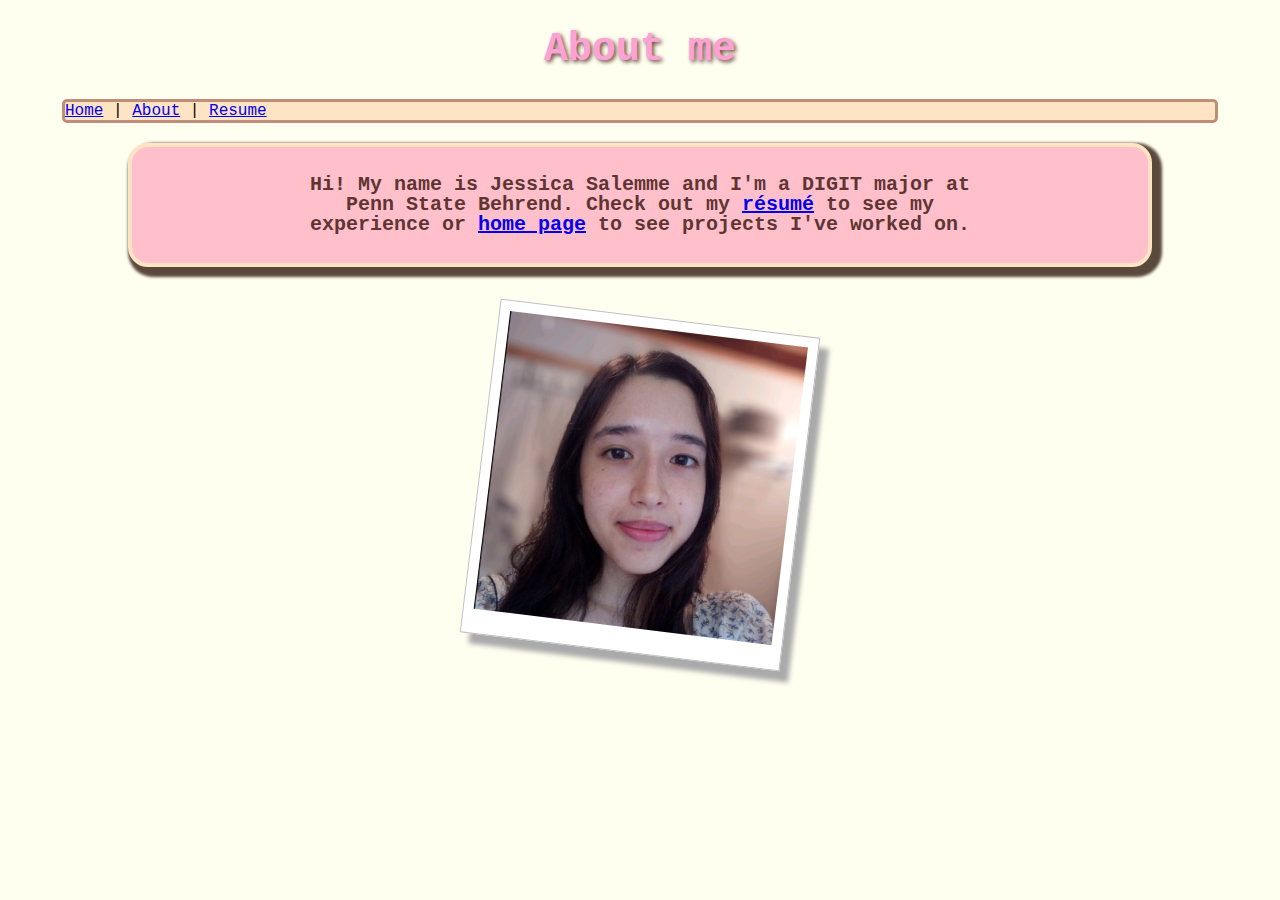
<file: docs/about.html>
<!DOCTYPE html>
<html xmlns="http://www.w3.org/1999/xhtml">
    <head>
        <title>About me JAS</title>
        <meta charset="UTF-8" />
        <meta name="viewport" content="width=device-width, initial-scale=1.0" />
        <link rel="stylesheet" type="text/css" href="style.css" />

    </head>
    <body>
        <!--        page title-->
        <h1>About me</h1>
        <!--        nav bar-->
        <nav class="navBar">
            <a href="index.html">Home</a> | <a href="about.html">About</a> | <a href="resume.html"
                >Resume</a>
        </nav>
        <!--        about me blurb-->
        <section class="roundBorders" id="fadeIn">
            <p id="introBlurb">Hi! My name is Jessica Salemme and I'm a DIGIT major at Penn State
                Behrend. Check out my <a href="resume.html"
                    >résumé</a> to see my experience or <a href="index.html">home page</a> to see projects I've worked on. </p>
        </section>
        <!--        picture of me in a polaroid format-->
        <figure class="polaroid" id = "fadeIn2">
            <img src="images/headshot.jpg" alt="headshot picture of Jessica" width="300" />
        </figure>
    </body>
</html>
</file>
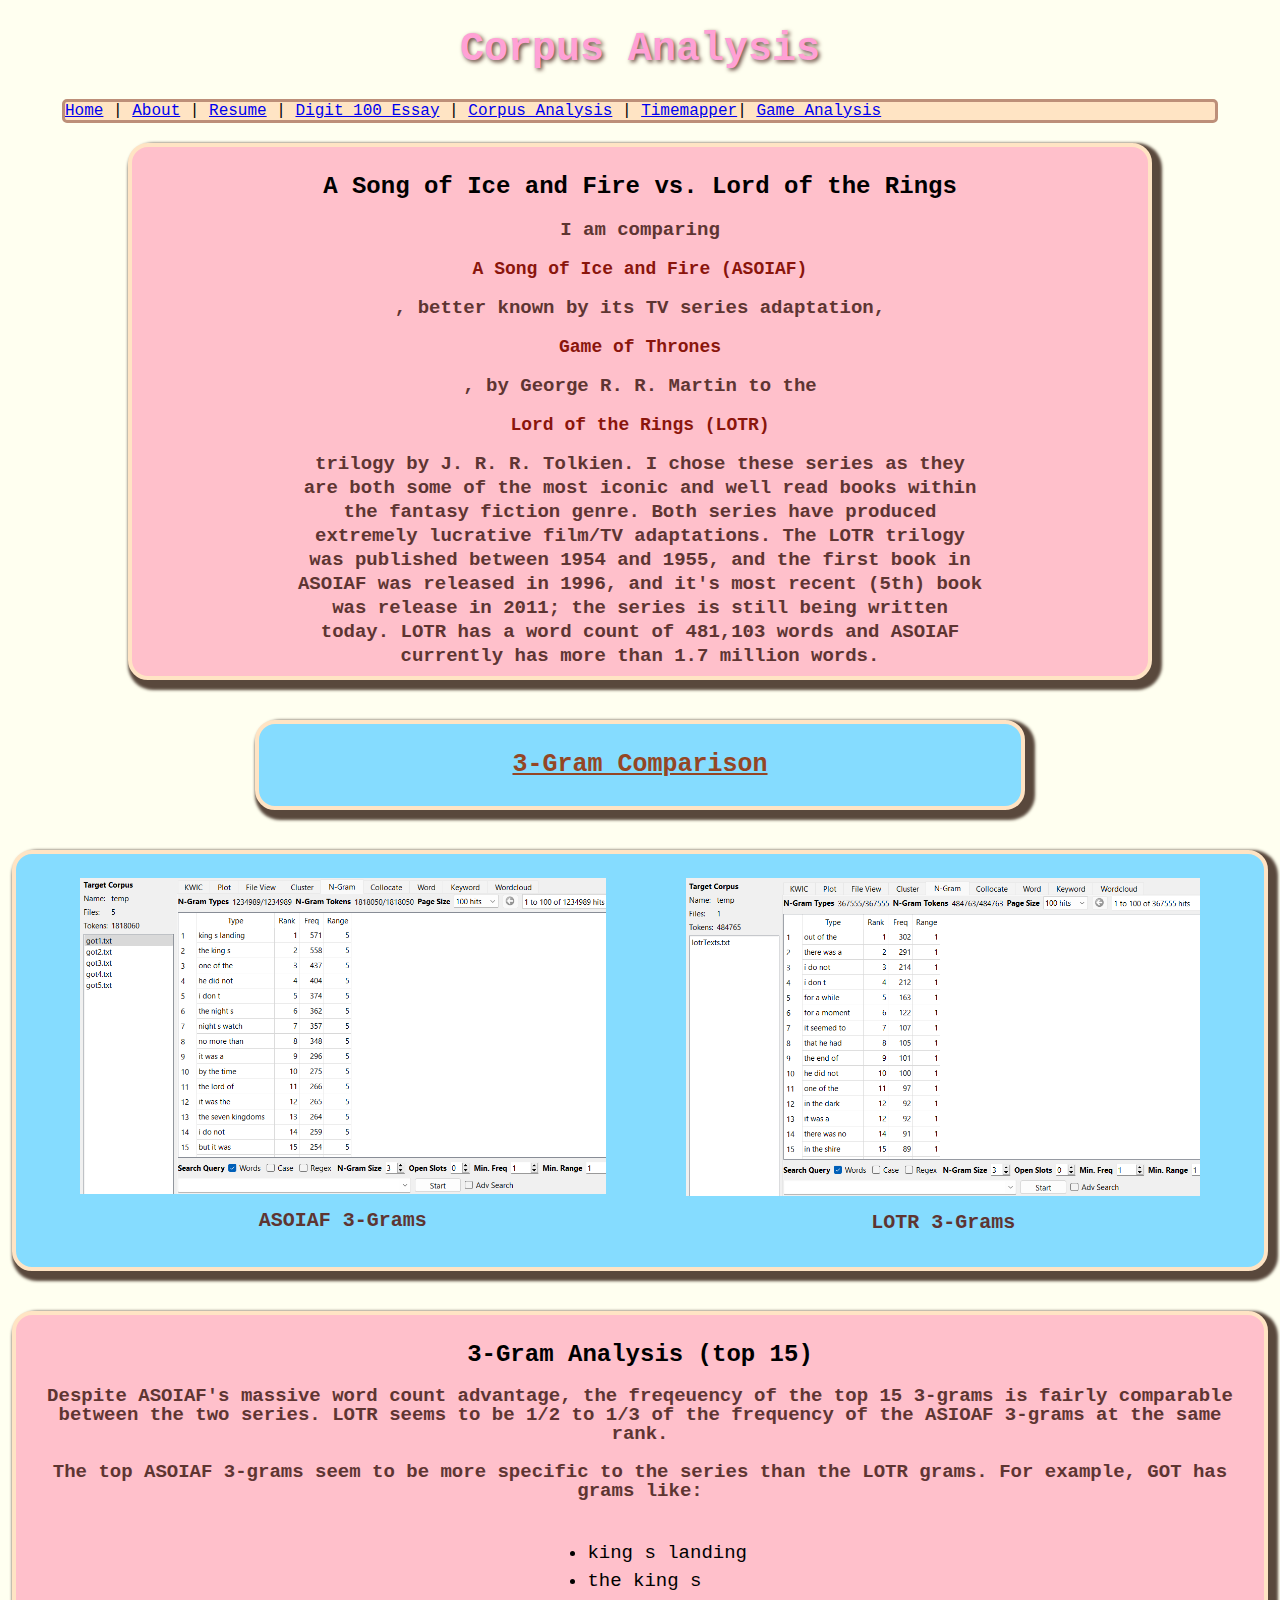
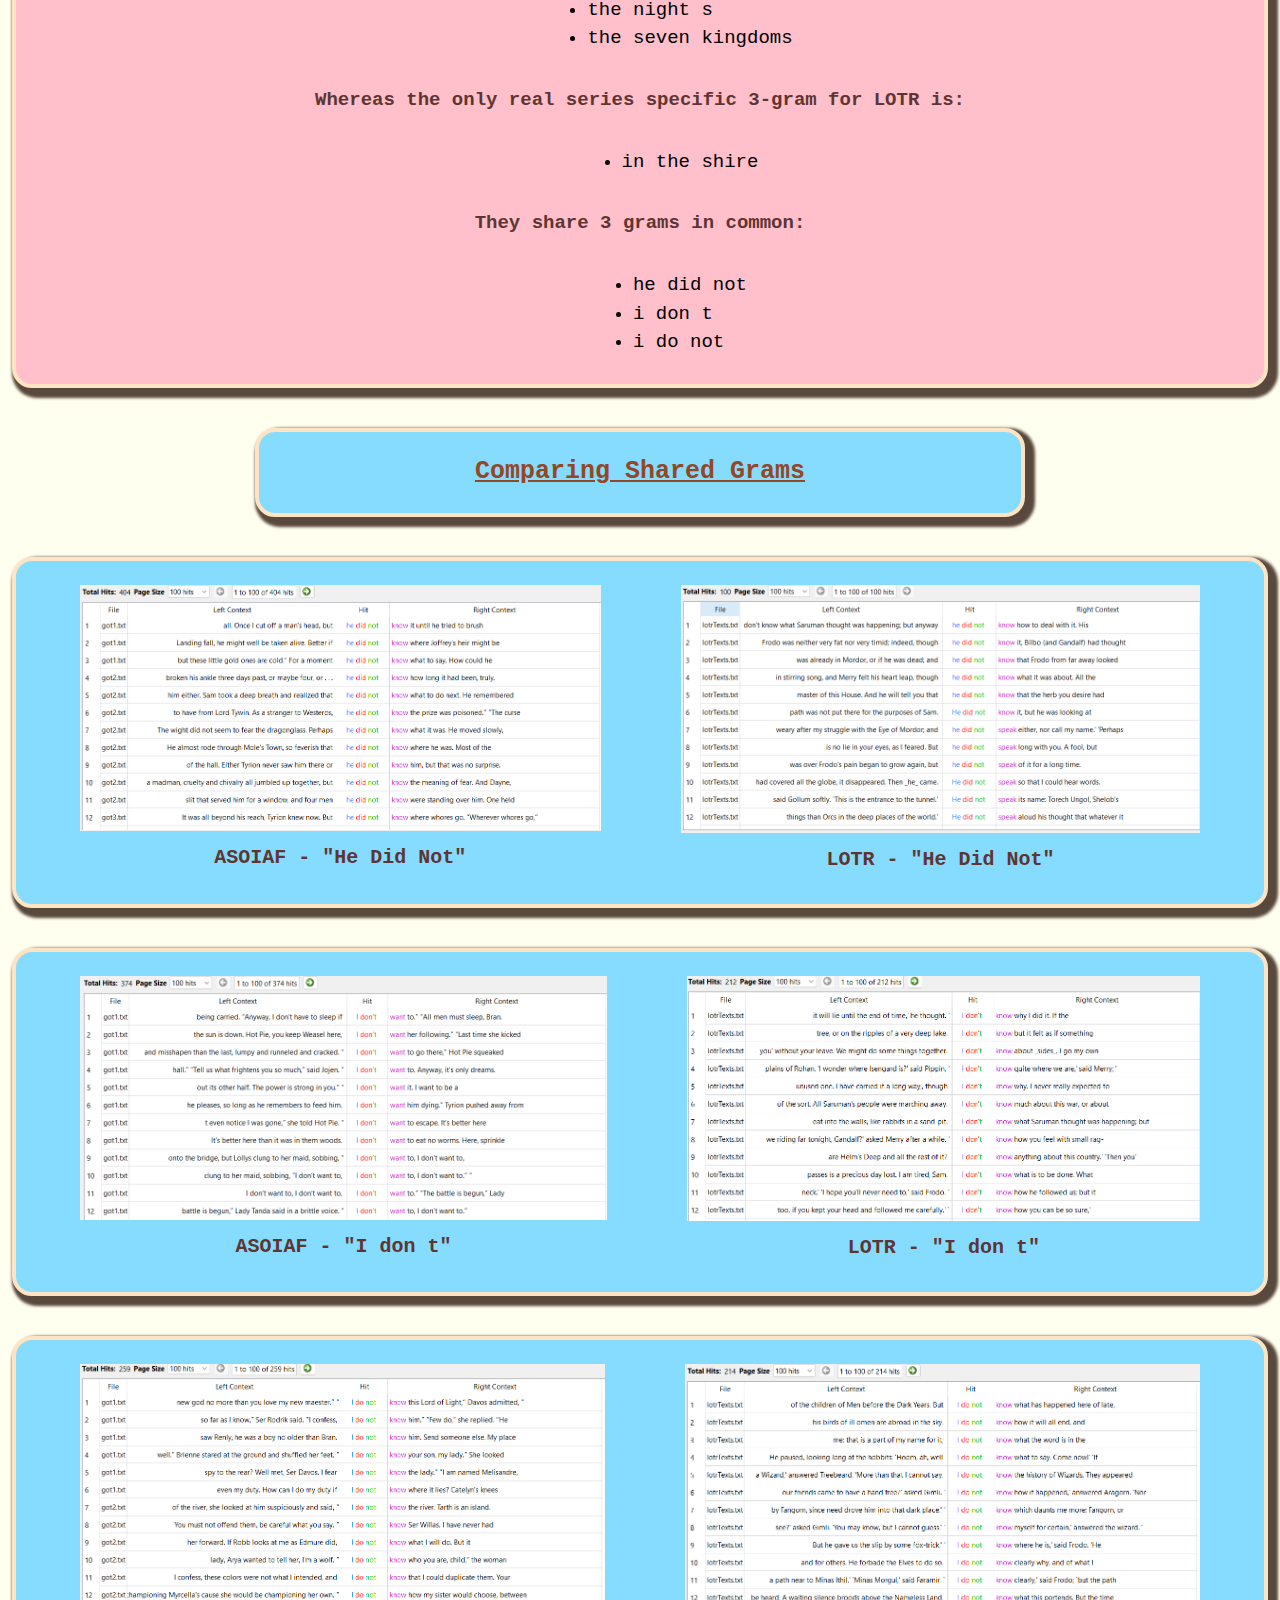
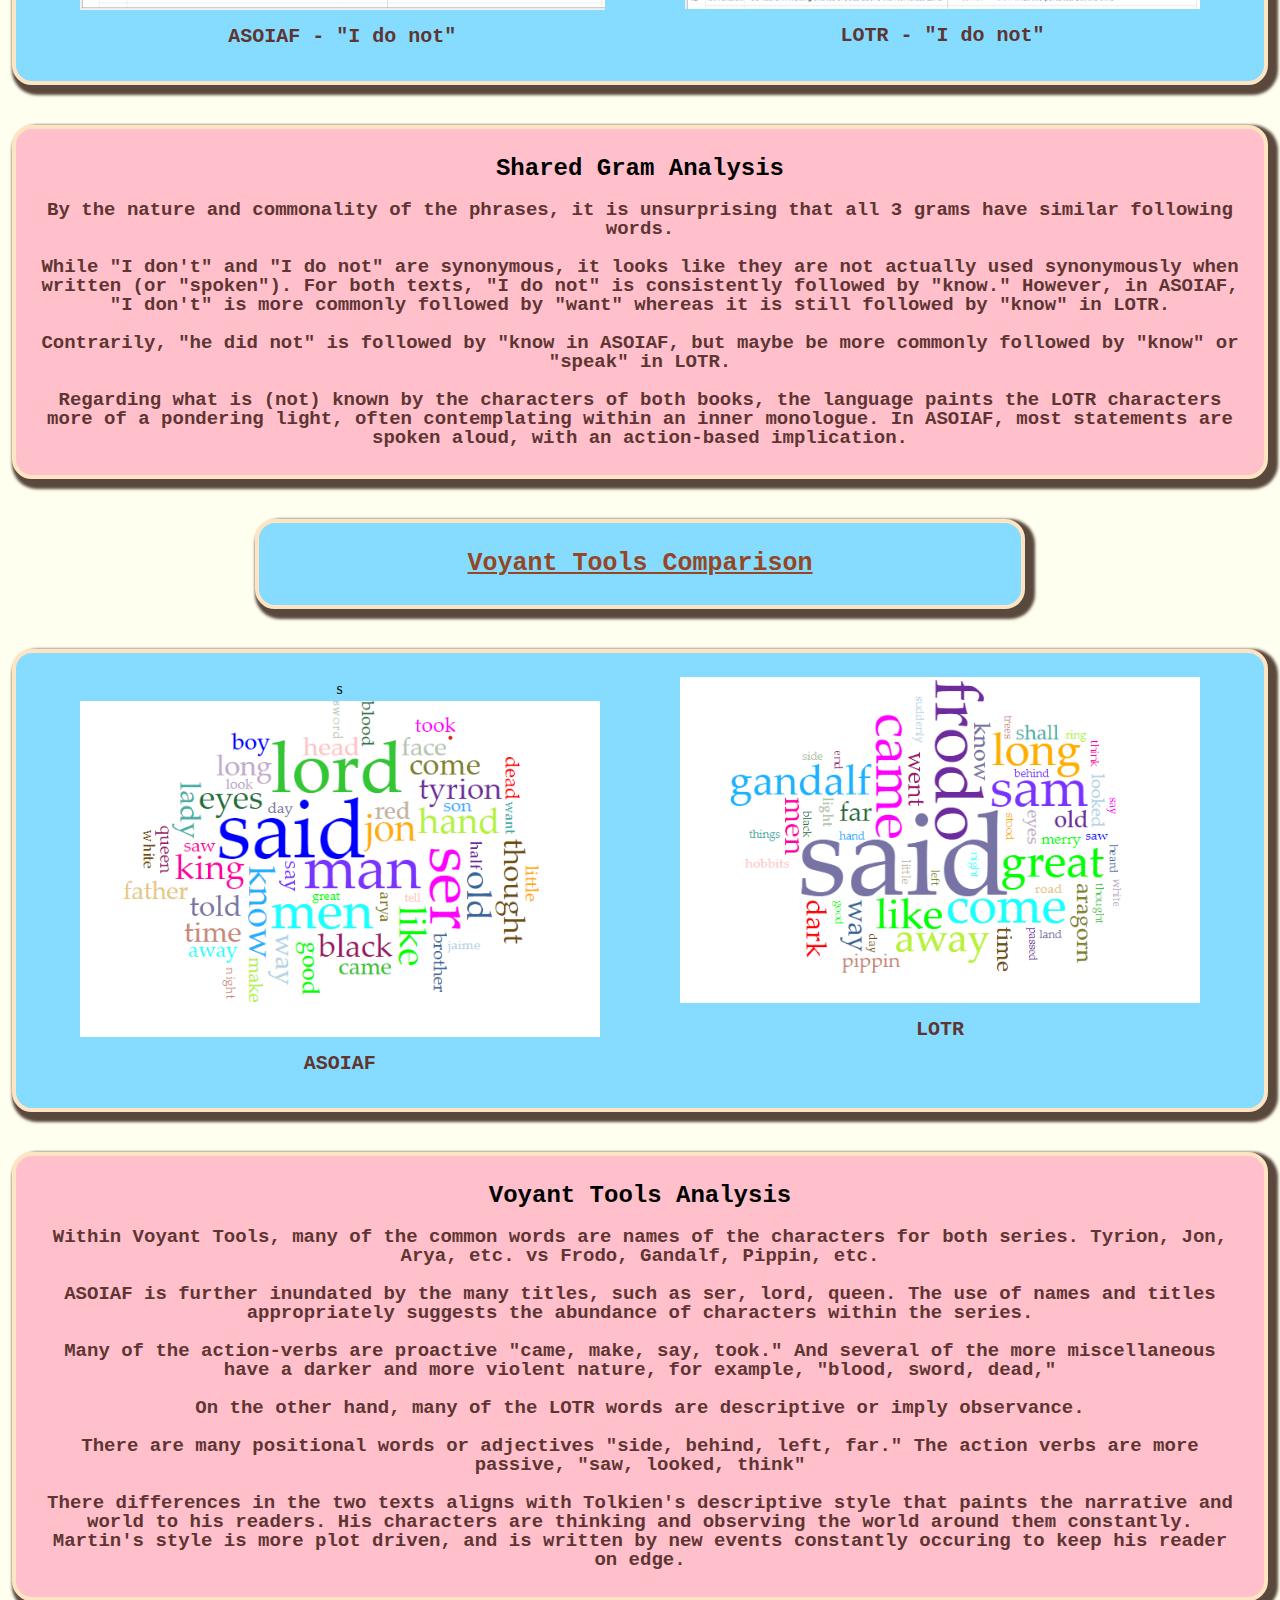
<file: docs/corpusAnalysis.html>
<!DOCTYPE html>
<html>
    <head>
        <title>Corpus Analysis Assignment</title>
        <meta charset="UTF-8" />
        <meta name="viewport" content="width=device-width, initial-scale=1.0" />
        <link rel="stylesheet" type="text/css" href="style.css" />
    </head>
    <body>
        <!--        page title-->
        <h1>Corpus Analysis</h1>
        <!--        nav bar-->
        <nav class="navBar">
            <a href="index.html">Home</a> | <a href="about.html">About</a> | <a href="resume.html"
                >Resume</a> | <a href="essay.html">Digit 100 Essay</a> | <a
                    href="corpusAnalysis.html">Corpus Analysis</a> | <a href="timemapper.html"
                        >Timemapper</a>| <a href="gameAnalysis.html">Game Analysis</a>
        </nav>
        <section class="roundBorders" id="fadeIn">
            <!--        comparison-->
            <h2>A Song of Ice and Fire vs. Lord of the Rings</h2>
            <!--            explanation of text choice-->
            <p class="paragraphInline"> I am comparing </p>
            <p class="bold">A Song of Ice and Fire (ASOIAF)</p>
            <p class="paragraphInline">, better known by its TV series adaptation, 
            <p class="bold">Game of Thrones</p>
            <p class="paragraphInline">, by George R. R. Martin to the 
            <p class="bold">Lord of the Rings (LOTR) 
            <p class="paragraphInline"> trilogy by J. R. R. Tolkien. I chose these series as they
                are both some of the most iconic and well read books within the fantasy fiction
                genre. Both series have produced extremely lucrative film/TV adaptations. The LOTR
                trilogy was published between 1954 and 1955, and the first book in ASOIAF was
                released in 1996, and it's most recent (5th) book was release in 2011; the series is
                still being written today. LOTR has a word count of 481,103 words and ASOIAF
                currently has more than 1.7 million words.</p>
        </section>
        <!--            3 gram comparision intro-->
        <section>
            <div class=" blueBorders" id="fadeIn2">
                <h2 class="heading">3-Gram Comparison</h2>
            </div>
        </section>
        <!--            3 gram image comparision-->
        <section>
            <div class="galleryFlex wideBlueBorders" id="fadeIn3">
                <figure>
                    <img class="imageFormat" src="images/asoiaf3grams.png"
                        alt="AntConc image displaying the top 3 grams for A Song of Ice and Fire" />
                    <figcaption> ASOIAF 3-Grams</figcaption>
                </figure>
                <figure>
                    <img class="imageFormat" src="images/lotr3grams.png"
                        alt="AntConc image displaying the top 3 grams for Lord of the Rings" />
                    <figcaption> LOTR 3-Grams</figcaption>
                </figure>
            </div>
        </section>
        <section class="widePinkBorders" id="fadeIn4">
            <!--        comparison-->
            <h2>3-Gram Analysis (top 15)</h2>
            <!--            3-gram comparison paragraph-->
            <p class="paragraph"> Despite ASOIAF's massive word count advantage, the freqeuency of
                the top 15 3-grams is fairly comparable between the two series. LOTR seems to be 1/2
                to 1/3 of the frequency of the ASIOAF 3-grams at the same rank.</p>
            <p class="paragraph"> The top ASOIAF 3-grams seem to be more specific to the series than
                the LOTR grams. For example, GOT has grams like:</p>
            <ul>
                <li>king s landing </li>
                <li>the king s </li>
                <li>the night s </li>
                <li>the seven kingdoms</li>
            </ul>
            <p class="paragraph"> Whereas the only real series specific 3-gram for LOTR is:</p>
            <ul>
                <li>in the shire</li>
            </ul>
            <p class="paragraph">They share 3 grams in common:</p>
            <ul>
                <li>he did not</li>
                <li>i don t</li>
                <li>i do not</li>
            </ul>
        </section>
        <!--        same 3 gram comparisons-->
        <section>
            <div class=" blueBorders">
                <h2 class="heading">Comparing Shared Grams</h2>
            </div>
        </section>
        <!--            3 gram image comparision-->
        <section>
            <div class="galleryFlex wideBlueBorders">
                <!--                he did not comparison
-->
                <figure>
                    <img class="imageFormat" src="images/asoiafHeDidNot.png"
                        alt="AntConc image displaying the KWIC for he did not in ASOIAF" />
                    <figcaption> ASOIAF - "He Did Not"</figcaption>
                </figure>
                <figure>
                    <img class="imageFormat" src="images/lotrHeDidNot.png"
                        alt="AntConc image displaying the KWIC for he did not in LOTR" />
                    <figcaption> LOTR - "He Did Not"</figcaption>
                </figure>
            </div>
            <!--                i don t and i do not comparison-->
            <div class="galleryFlex wideBlueBorders">
                <figure>
                    <img class="imageFormat" src="images/asoiafIDont.png"
                        alt="AntConc image displaying the KWIC for i don't in ASOIAF" />
                    <figcaption> ASOIAF - "I don t"</figcaption>
                </figure>
                <figure>
                    <img class="imageFormat" src="images/lotrIDont.png"
                        alt="AntConc image displaying the KWIC for I Don't in LOTR" />
                    <figcaption> LOTR - "I don t"</figcaption>
                </figure>
            </div>
            <div class="galleryFlex wideBlueBorders">
                <figure>
                    <img class="imageFormat" src="images/asoiafIDoNot.png"
                        alt="AntConc image displaying the KWIC for I do not in ASOIAF" />
                    <figcaption> ASOIAF - "I do not"</figcaption>
                </figure>
                <figure>
                    <img class="imageFormat" src="images/lotrIDoNot.png"
                        alt="AntConc image displaying the KWIC for I do not in LOTR" />
                    <figcaption> LOTR - "I do not"</figcaption>
                </figure>
            </div>
        </section>
        <!--        shared gram analysis
-->
        <section class="widePinkBorders">
            <!--        comparison-->
            <h2>Shared Gram Analysis</h2>
            <!--            3-gram comparison paragraph-->
            <p class="paragraph"> By the nature and commonality of the phrases, it is unsurprising
                that all 3 grams have similar following words. </p>
            <p class="paragraph"> While "I don't" and "I do not" are synonymous, it looks like they
                are not actually used synonymously when written (or "spoken"). For both texts, "I do
                not" is consistently followed by "know." However, in ASOIAF, "I don't" is more
                commonly followed by "want" whereas it is still followed by "know" in LOTR.</p>
            <p class="paragraph"> Contrarily, "he did not" is followed by "know in ASOIAF, but maybe
                be more commonly followed by "know" or "speak" in LOTR. </p>
            <p class="paragraph"> Regarding what is (not) known by the characters of both books, the
                language paints the LOTR characters more of a pondering light, often contemplating
                within an inner monologue. In ASOIAF, most statements are spoken aloud, with an
                action-based implication.</p>
        </section>
        <!--        voyant tools-->
        <section>
            <div class=" blueBorders">
                <h2 class="heading">Voyant Tools Comparison</h2>
            </div>
        </section>
        <!--                voytant tools image comparison-->
        <section>
            <div class="galleryFlex wideBlueBorders">
                <figure>s <img class="imageFormat" src="images/asoiafVoyantTools.png"
                        alt="Voyant tools image for ASOIAF" />
                    <figcaption> ASOIAF </figcaption>
                </figure>
                <figure>
                    <img class="imageFormat" src="images/lotrVoyantTools.png"
                        alt="Voyant tools image for LOTR" />
                    <figcaption> LOTR </figcaption>
                </figure>
            </div>
        </section>
        <!--        voyant tools analysis
-->
        <section class="widePinkBorders">
            <!--        comparison-->
            <h2>Voyant Tools Analysis</h2>
            <!--            3-gram comparison paragraph-->
            <p class="paragraph"> Within Voyant Tools, many of the common words are names of the
                characters for both series. Tyrion, Jon, Arya, etc. vs Frodo, Gandalf, Pippin,
                etc.</p>
            <p class="paragraph"> ASOIAF is further inundated by the many titles, such as ser, lord, queen. The use of
                names and titles appropriately suggests the abundance of characters within the
                series.</p>
            <p class="paragraph">Many of the action-verbs are proactive "came, make, say, took." And several of the
                more miscellaneous have a darker and more violent nature, for example, "blood,
                sword, dead,"</p>
            <p class="paragraph"> On the other hand, many of the LOTR words are descriptive or imply observance. </p>
            <p class="paragraph"> There are many positional words or adjectives "side, behind, left, far." The action
                verbs are more passive, "saw, looked, think"</p>
            <p class="paragraph"> There differences in the two texts aligns with Tolkien's descriptive style that
                paints the narrative and world to his readers. His characters are thinking and
                observing the world around them constantly. Martin's style is more plot driven, and
                is written by new events constantly occuring to keep his reader on edge.</p>
        </section>
    </body>
</html>
</file>
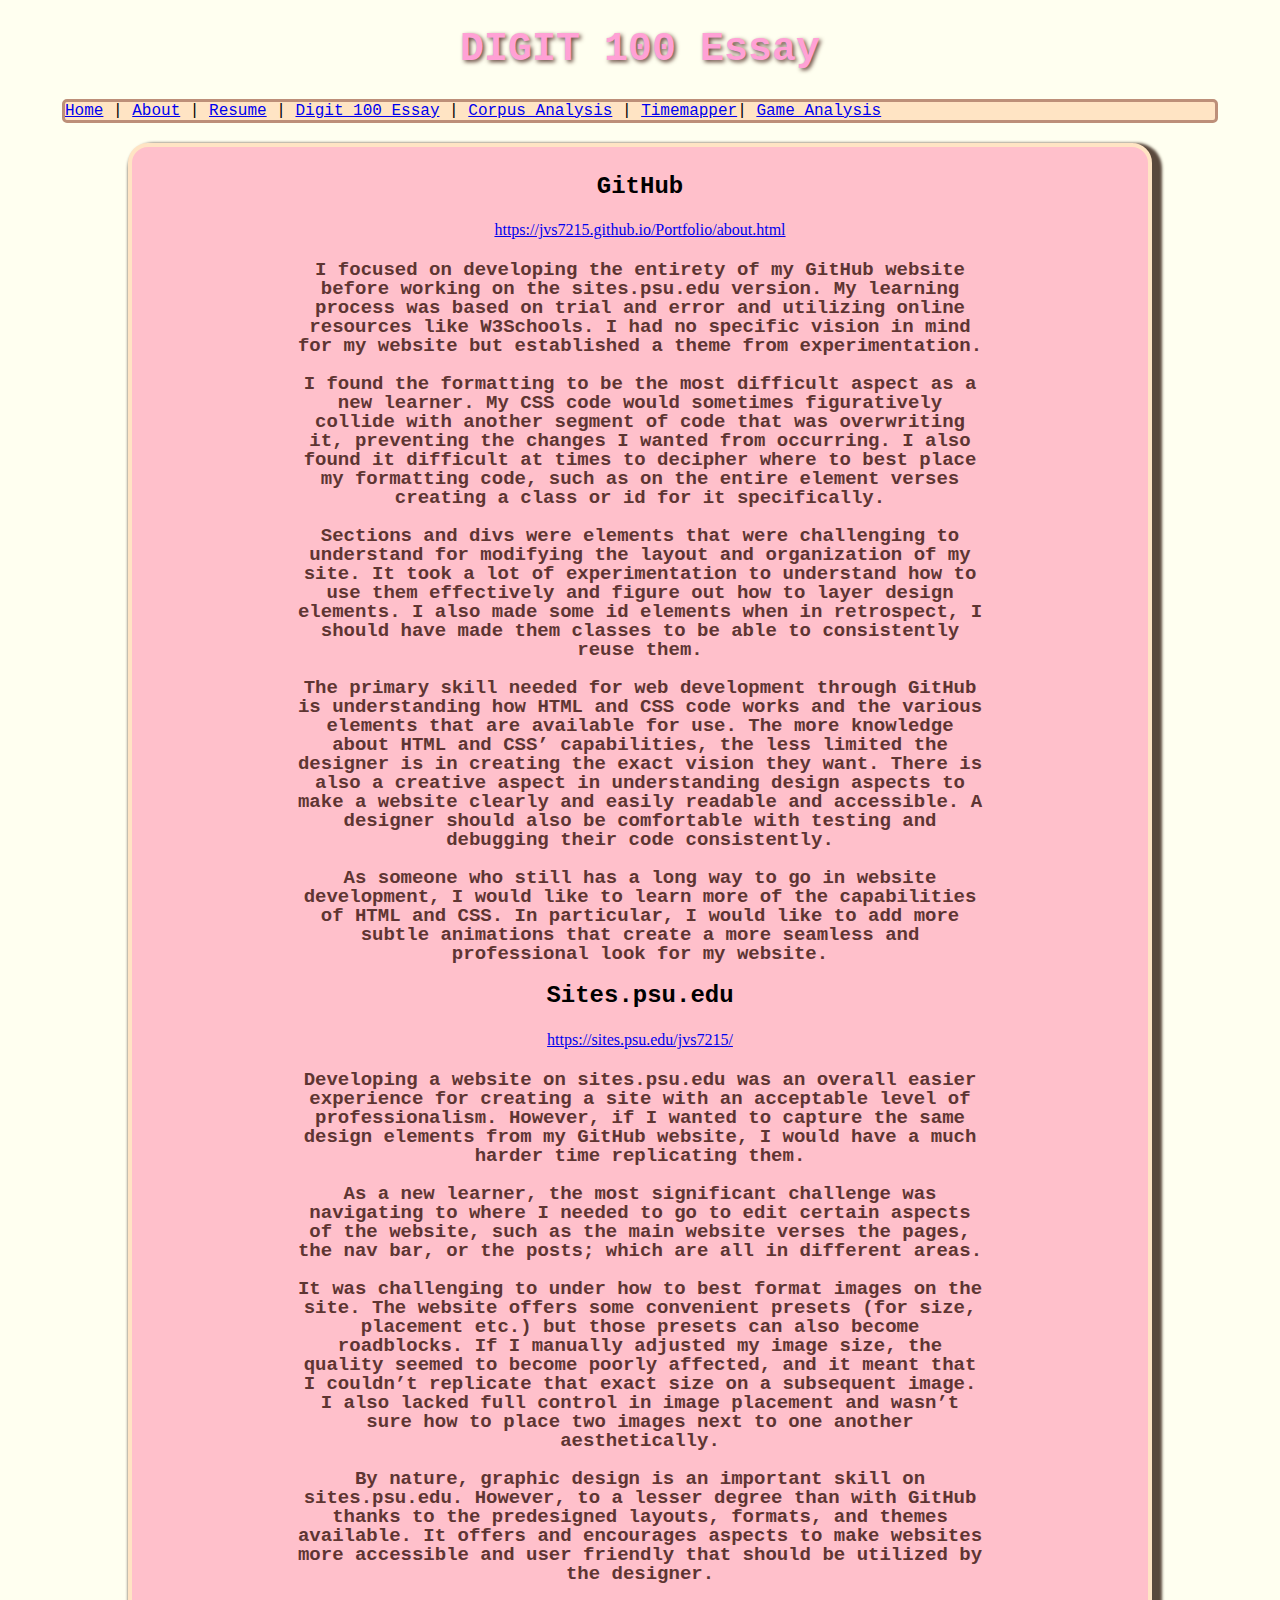
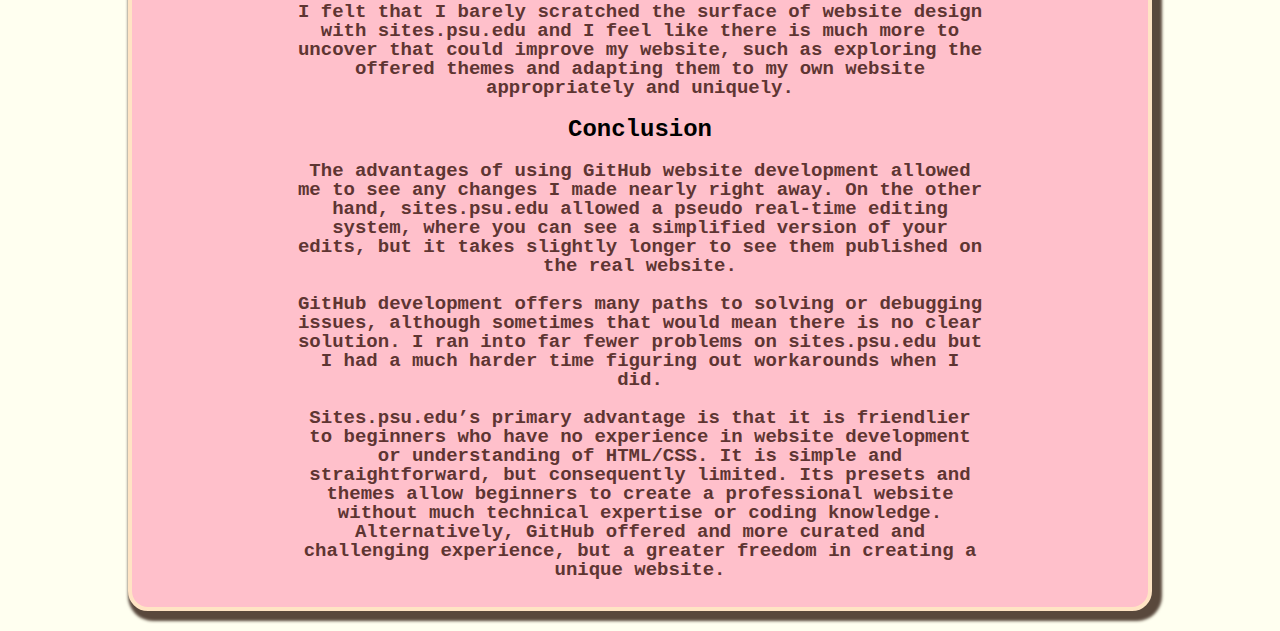
<file: docs/essay.html>
<!DOCTYPE html>
<html>
    <head>
        <title>DIGIT 100 Essay</title>
        <meta charset="UTF-8" />
        <meta name="viewport" content="width=device-width, initial-scale=1.0" />
        <link rel="stylesheet" type="text/css" href="style.css" />
    </head>
    <body>
        <!--        page title-->
        <h1>DIGIT 100 Essay</h1>
        <!--        nav bar-->
        <nav class="navBar">
            <a href="index.html">Home</a> | <a href="about.html">About</a> | <a href="resume.html"
                >Resume</a> | <a href="essay.html">Digit 100 Essay</a> | <a
                    href="corpusAnalysis.html">Corpus Analysis</a> | <a href="timemapper.html"
                        >Timemapper</a>| <a href="gameAnalysis.html">Game Analysis</a>
        </nav>
        <section class="roundBorders" id = "fadeIn">
            <!--        GitHub Essay section-->
            <h2>GitHub</h2>
            <a href="https://jvs7215.github.io/Portfolio/about.html">
                https://jvs7215.github.io/Portfolio/about.html </a>
            <p class="paragraph"> I focused on developing the entirety of my GitHub website before
                working on the sites.psu.edu version. My learning process was based on trial and
                error and utilizing online resources like W3Schools. I had no specific vision in
                mind for my website but established a theme from experimentation. </p>
            <p class="paragraph"> I found the formatting to be the most difficult aspect as a new
                learner. My CSS code would sometimes figuratively collide with another segment of
                code that was overwriting it, preventing the changes I wanted from occurring. I also
                found it difficult at times to decipher where to best place my formatting code, such
                as on the entire element verses creating a class or id for it specifically. </p>
            <p class="paragraph">Sections and divs were elements that were challenging to understand
                for modifying the layout and organization of my site. It took a lot of
                experimentation to understand how to use them effectively and figure out how to
                layer design elements. I also made some id elements when in retrospect, I should
                have made them classes to be able to consistently reuse them. </p>
            <p class="paragraph"> The primary skill needed for web development through GitHub is
                understanding how HTML and CSS code works and the various elements that are
                available for use. The more knowledge about HTML and CSS’ capabilities, the less
                limited the designer is in creating the exact vision they want. There is also a
                creative aspect in understanding design aspects to make a website clearly and easily
                readable and accessible. A designer should also be comfortable with testing and
                debugging their code consistently. </p>
            <p class="paragraph"> As someone who still has a long way to go in website development,
                I would like to learn more of the capabilities of HTML and CSS. In particular, I
                would like to add more subtle animations that create a more seamless and
                professional look for my website. </p>
            <!--        Sites Essay section-->
            <h2>Sites.psu.edu</h2>
            <a href="https://sites.psu.edu/jvs7215/"> https://sites.psu.edu/jvs7215/ </a>
            <p class="paragraph"> Developing a website on sites.psu.edu was an overall easier
                experience for creating a site with an acceptable level of professionalism. However,
                if I wanted to capture the same design elements from my GitHub website, I would have
                a much harder time replicating them. </p>
            <p class="paragraph"> As a new learner, the most significant challenge was navigating to
                where I needed to go to edit certain aspects of the website, such as the main
                website verses the pages, the nav bar, or the posts; which are all in different
                areas. </p>
            <p class="paragraph"> It was challenging to under how to best format images on the site.
                The website offers some convenient presets (for size, placement etc.) but those
                presets can also become roadblocks. If I manually adjusted my image size, the
                quality seemed to become poorly affected, and it meant that I couldn’t replicate
                that exact size on a subsequent image. I also lacked full control in image placement
                and wasn’t sure how to place two images next to one another aesthetically. </p>
            <p class="paragraph"> By nature, graphic design is an important skill on sites.psu.edu.
                However, to a lesser degree than with GitHub thanks to the predesigned layouts,
                formats, and themes available. It offers and encourages aspects to make websites
                more accessible and user friendly that should be utilized by the designer. </p>
            <p class="paragraph"> I felt that I barely scratched the surface of website design with
                sites.psu.edu and I feel like there is much more to uncover that could improve my
                website, such as exploring the offered themes and adapting them to my own website
                appropriately and uniquely. </p>
            <!--        Conclusion-->
            <h2>Conclusion</h2>
            <p class="paragraph"> The advantages of using GitHub website development allowed me to
                see any changes I made nearly right away. On the other hand, sites.psu.edu allowed a
                pseudo real-time editing system, where you can see a simplified version of your
                edits, but it takes slightly longer to see them published on the real website. </p>
            <p class="paragraph"> GitHub development offers many paths to solving or debugging
                issues, although sometimes that would mean there is no clear solution. I ran into
                far fewer problems on sites.psu.edu but I had a much harder time figuring out
                workarounds when I did. </p>
            <p class="paragraph"> Sites.psu.edu’s primary advantage is that it is friendlier to
                beginners who have no experience in website development or understanding of
                HTML/CSS. It is simple and straightforward, but consequently limited. Its presets
                and themes allow beginners to create a professional website without much technical
                expertise or coding knowledge. Alternatively, GitHub offered and more curated and
                challenging experience, but a greater freedom in creating a unique website. </p>
        </section>
    </body>
</html>
</file>
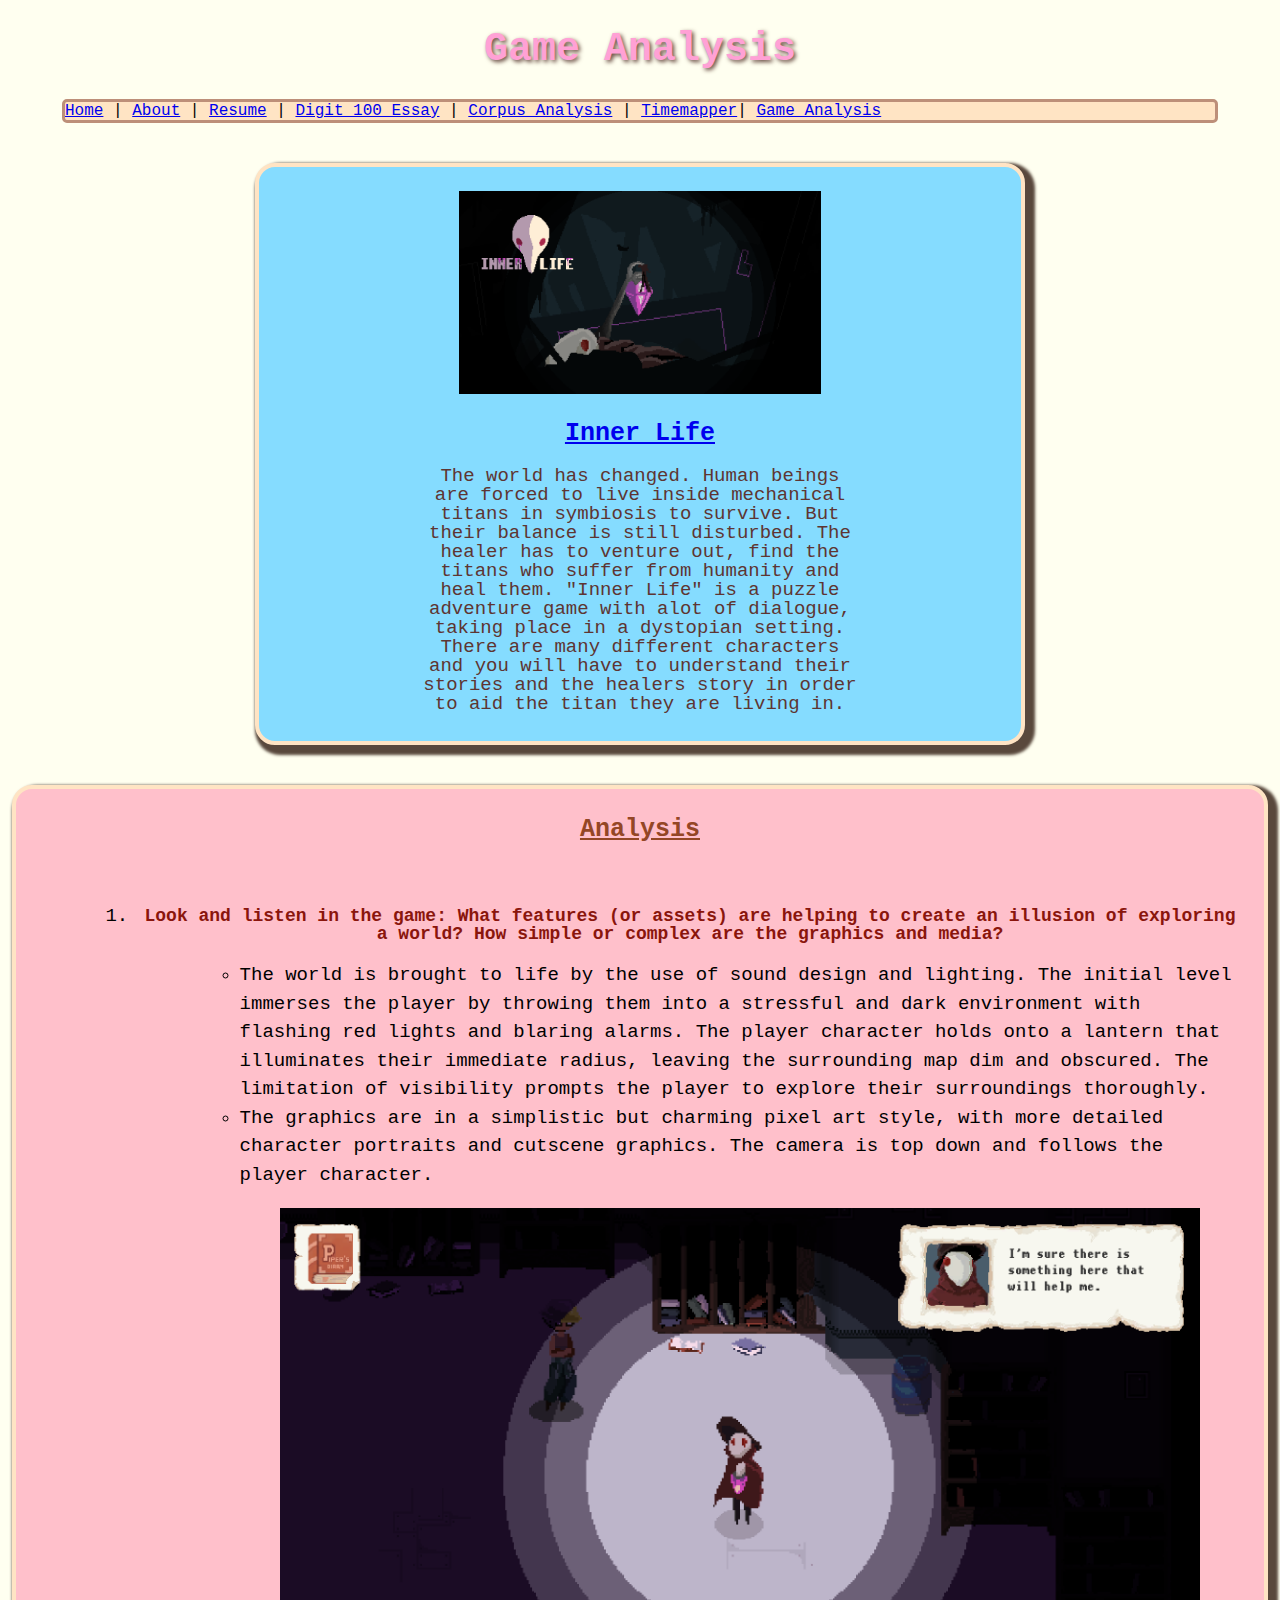
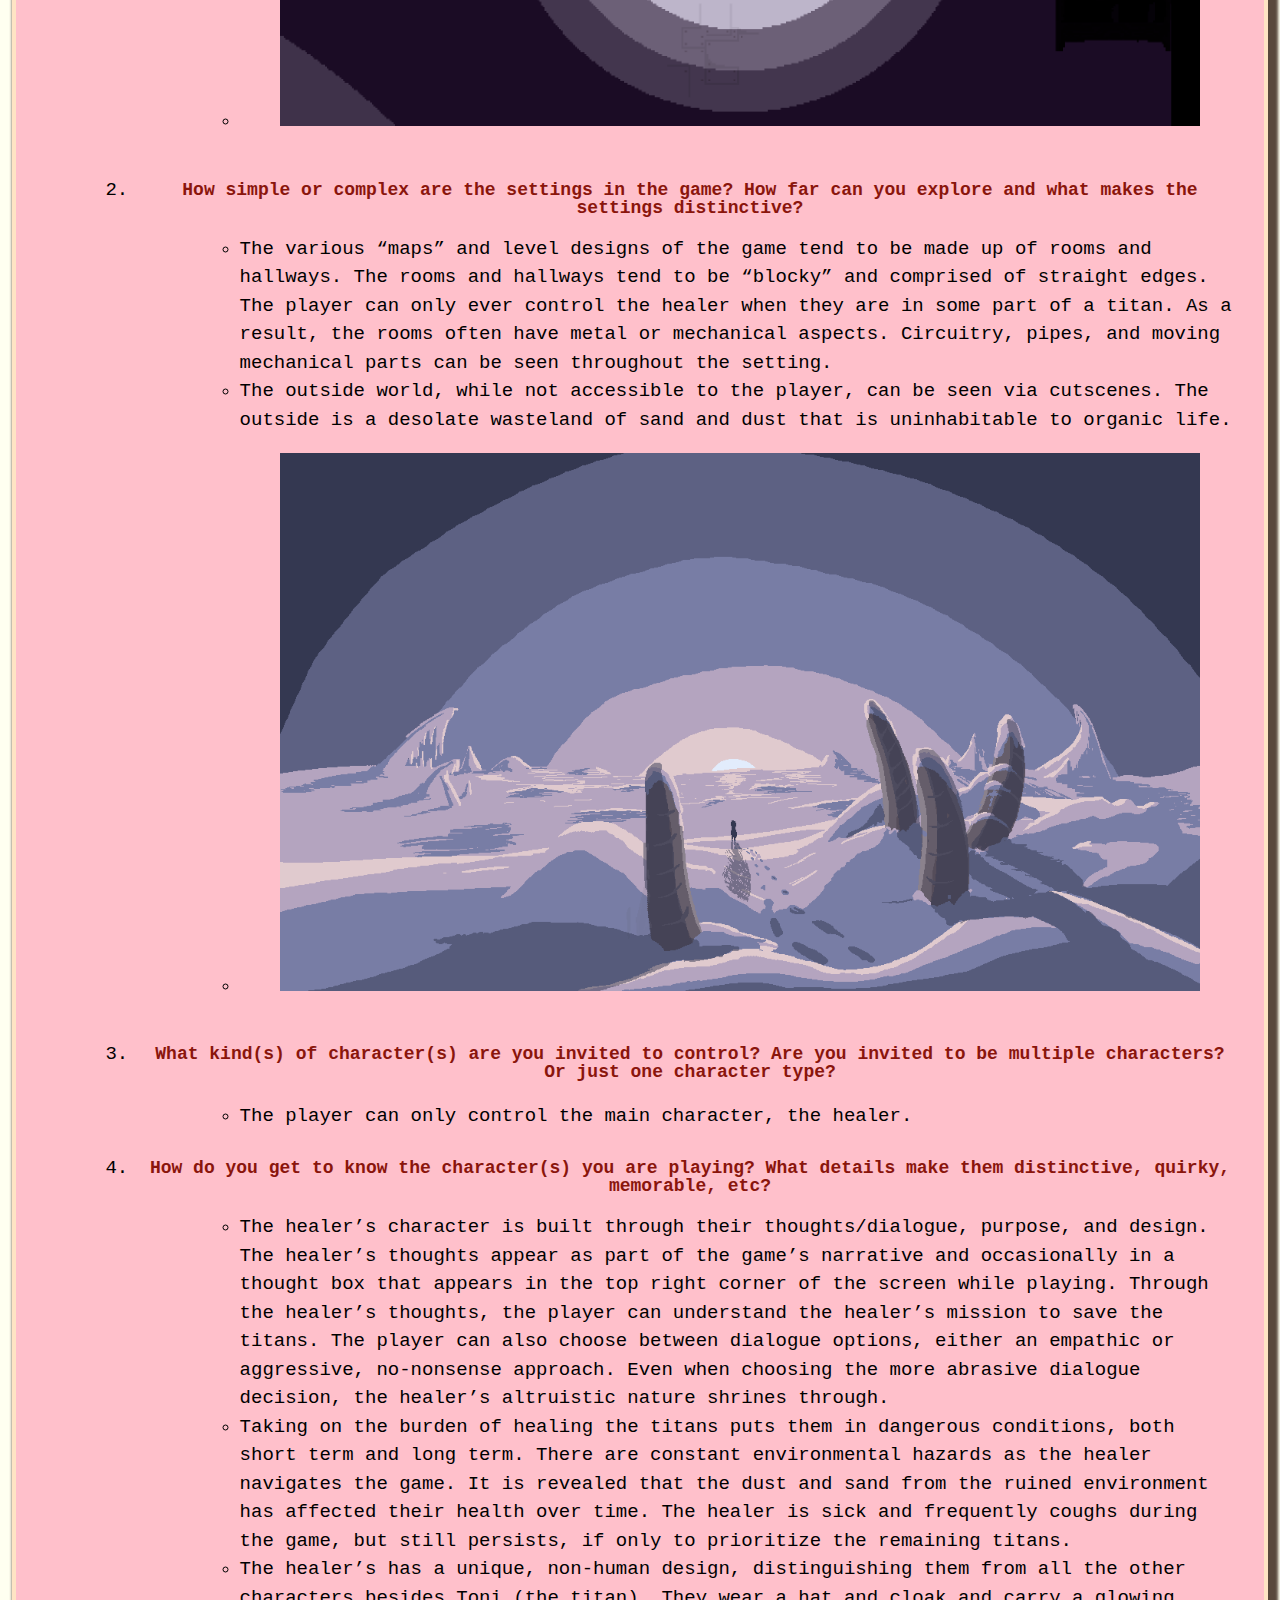
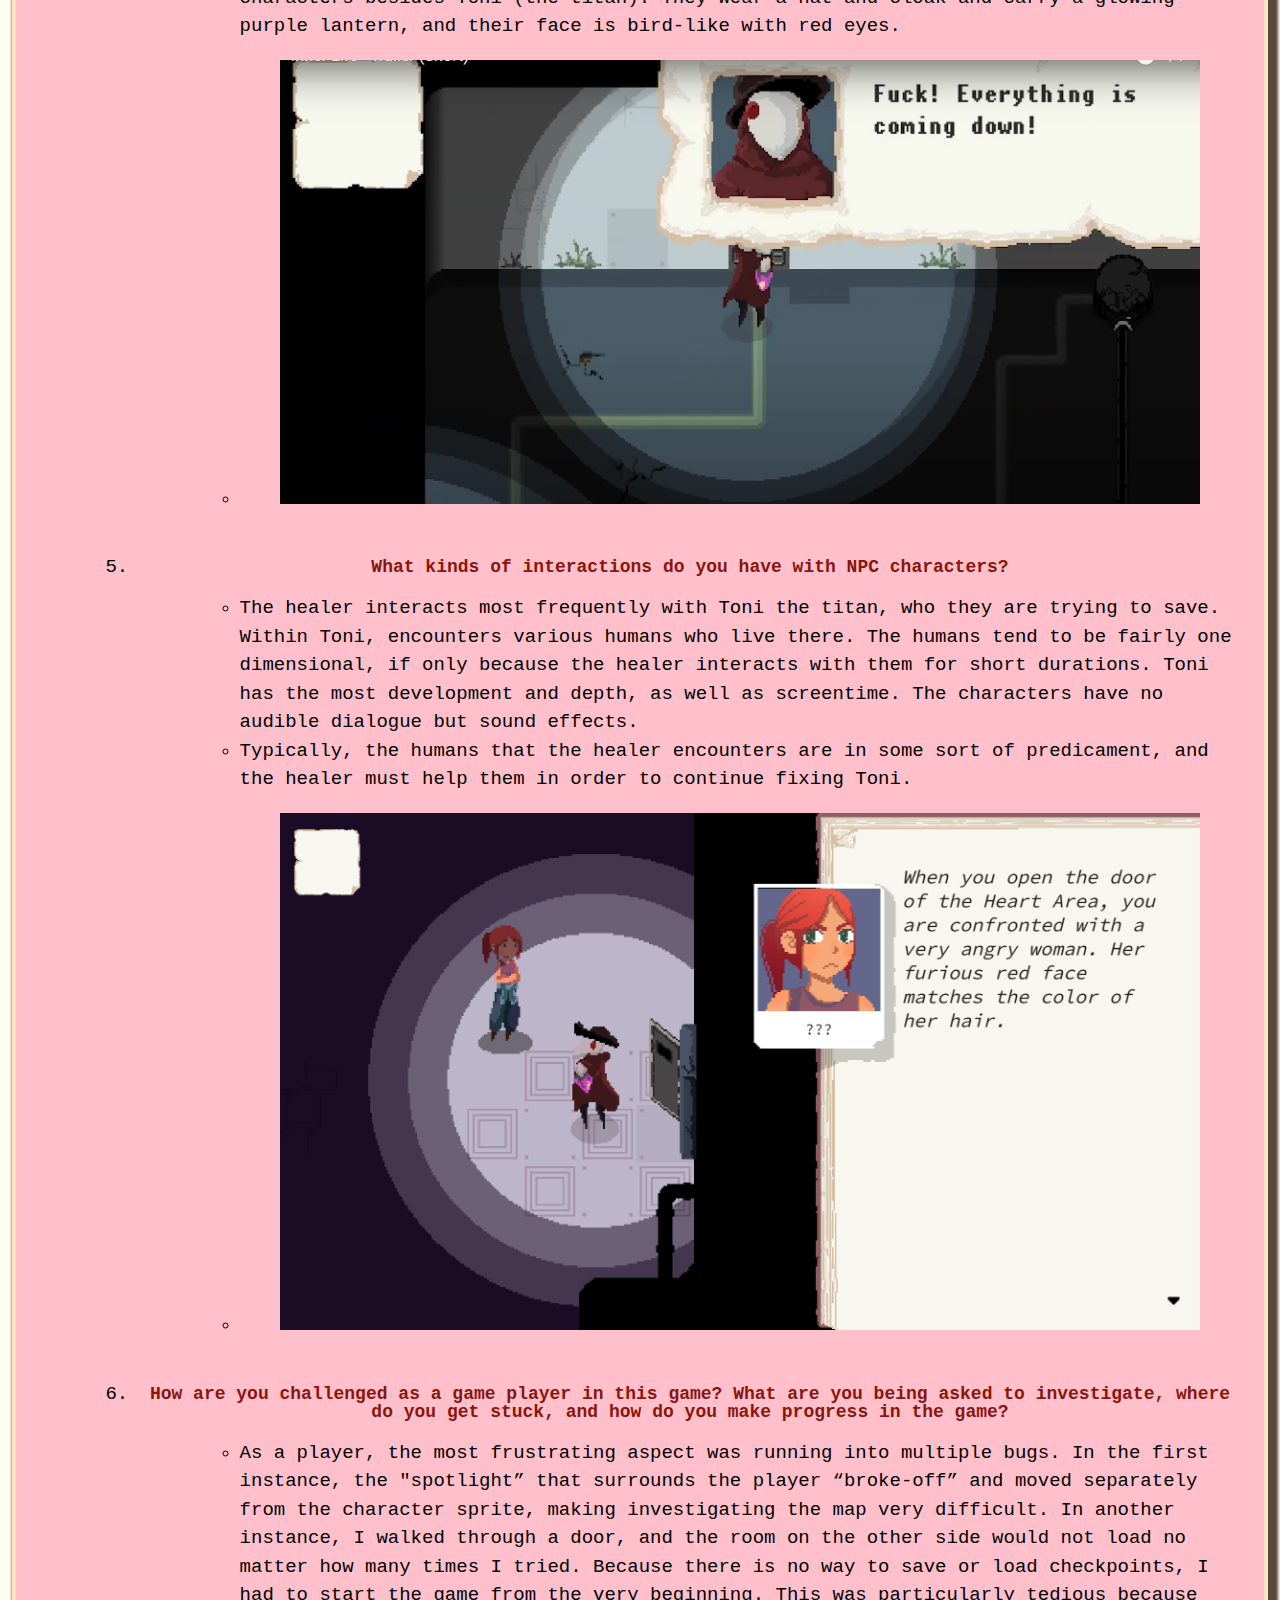
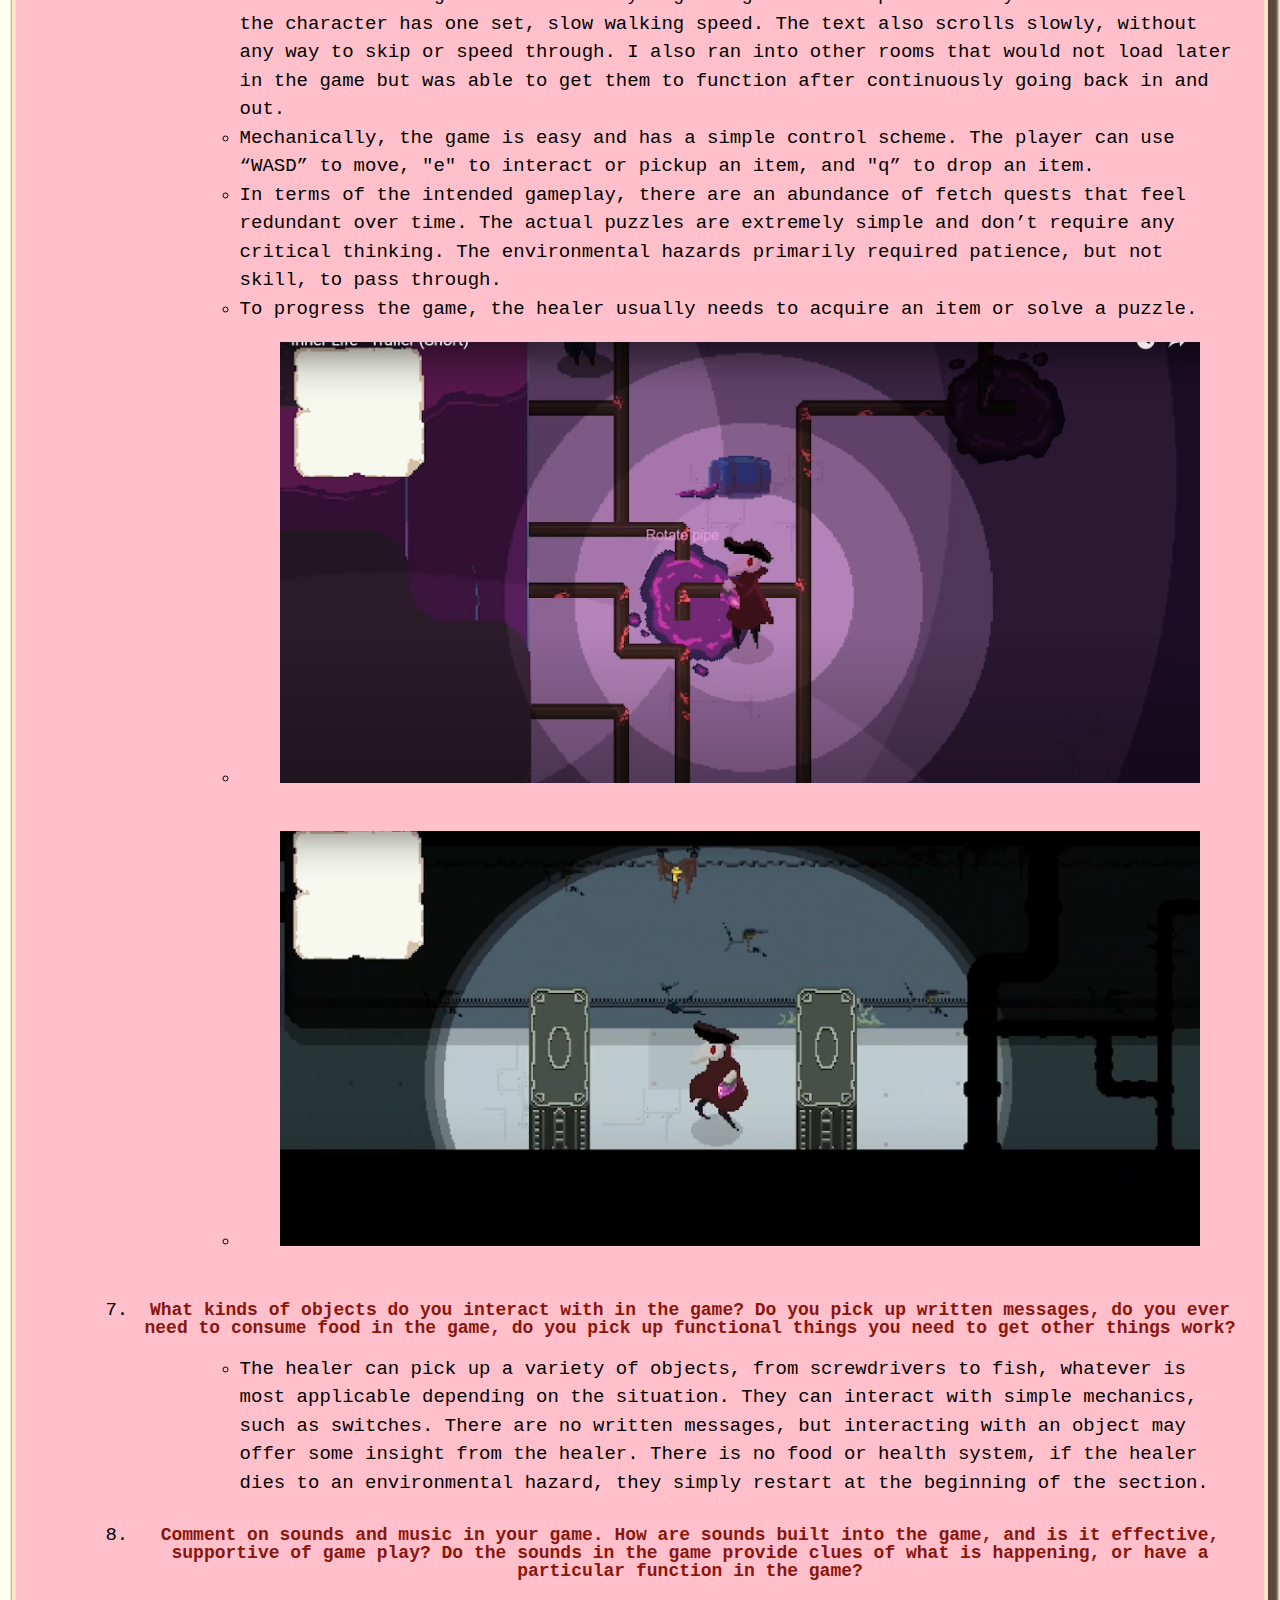
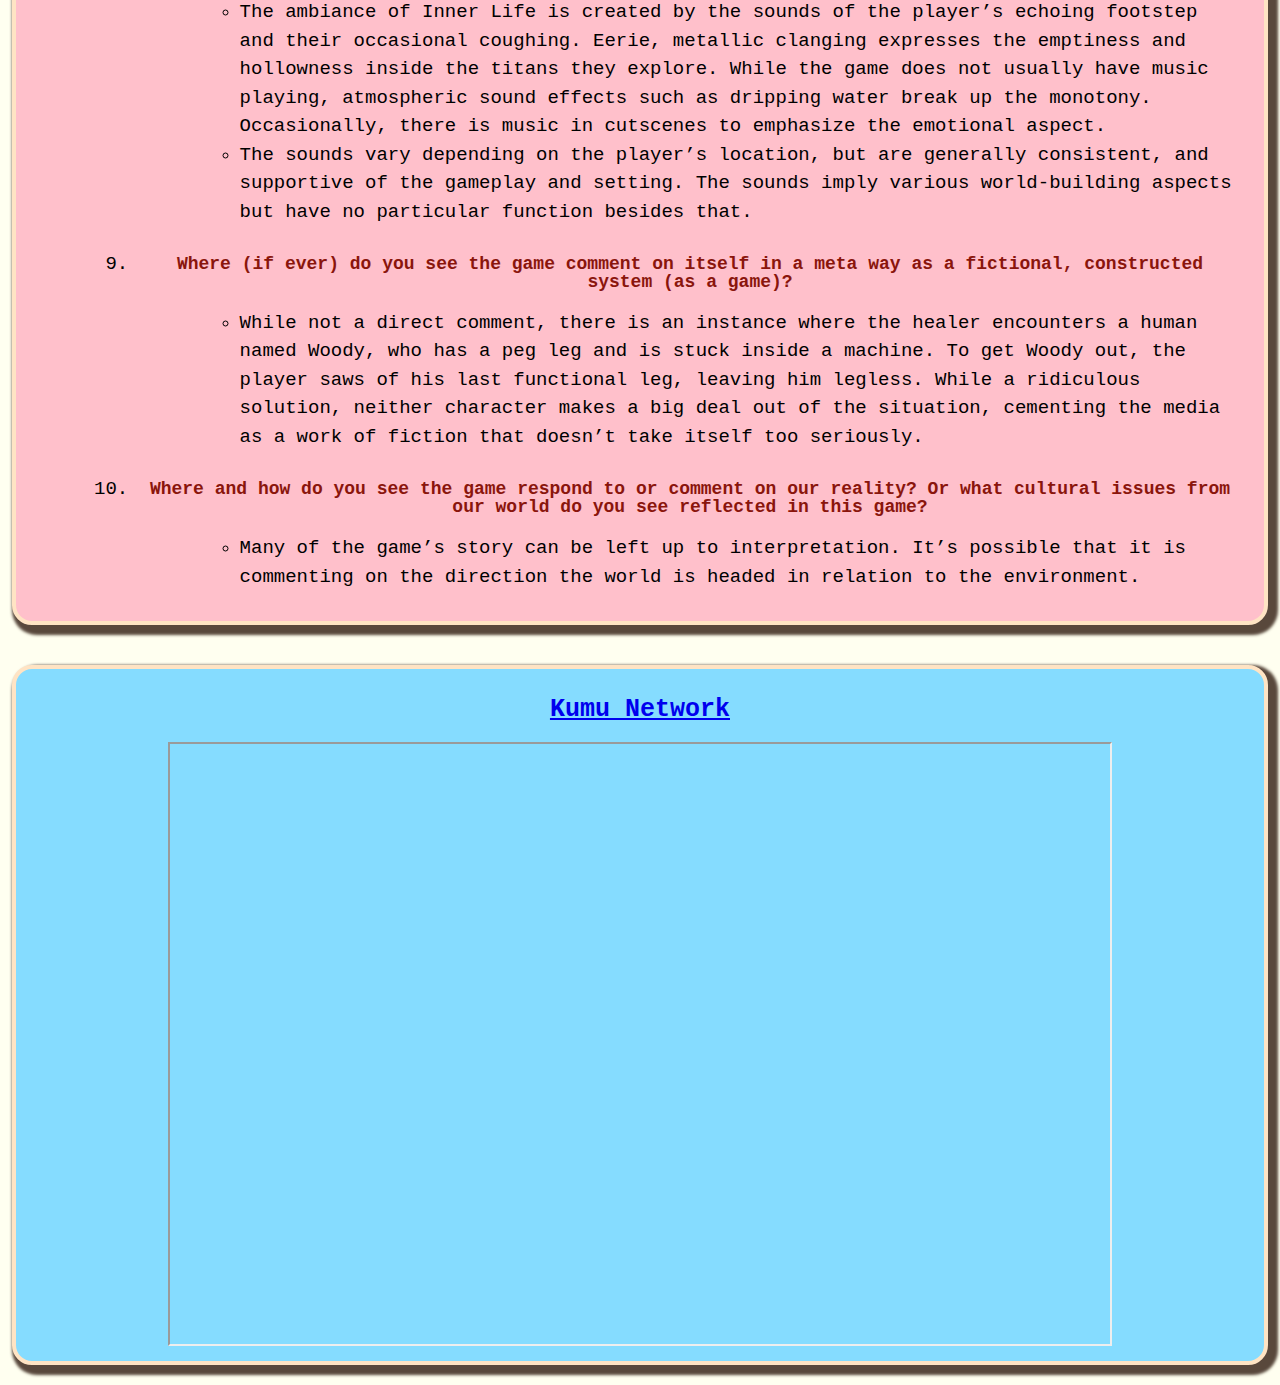
<file: docs/gameAnalysis.html>
<!DOCTYPE html>
<html>
    <head>
        <title>Game Analysis</title>
        <meta charset="UTF-8" />
        <meta name="viewport" content="width=device-width, initial-scale=1.0" />
        <link rel="stylesheet" type="text/css" href="style.css" />
    </head>
    <body>
        <!--        page title-->
        <h1>Game Analysis</h1>
        <!--        nav bar-->
        <nav class="navBar">
            <a href="index.html">Home</a> | <a href="about.html">About</a> | <a href="resume.html"
                >Resume</a> | <a href="essay.html">Digit 100 Essay</a> | <a
                href="corpusAnalysis.html">Corpus Analysis</a> | <a href="timemapper.html"
                >Timemapper</a>| <a href="gameAnalysis.html">Game Analysis</a>
        </nav>
        <!--            game title-->
        <section>
            <div class=" blueBorders" id="fadeIn">
                <figure>
                    <img class="imageFormat" src="images/innerLifeCoverArt.png"
                        alt="Inner Life Cover Art" />
                </figure>
                <h2 class="heading">
                    <a href="https://ouijahija.itch.io/inner-life">Inner Life</a>
                </h2>
                <p> The world has changed. Human beings are forced to live inside mechanical titans
                    in symbiosis to survive. But their balance is still disturbed. The healer has to
                    venture out, find the titans who suffer from humanity and heal them. "Inner
                    Life" is a puzzle adventure game with alot of dialogue, taking place in a
                    dystopian setting. There are many different characters and you will have to
                    understand their stories and the healers story in order to aid the titan they
                    are living in.</p>
            </div>
        </section>
        <!--            Analysis-->
        <section class=" widePinkBorders" id="fadeIn2">
            <div>
                <h2 class="heading">Analysis</h2>
            </div>
            <ol>
                <li>
                    <p class="bold">Look and listen in the game: What features (or assets) are
                        helping to create an illusion of exploring a world? How simple or complex
                        are the graphics and media? </p>
                    <ul>
                        <li> The world is brought to life by the use of sound design and lighting.
                            The initial level immerses the player by throwing them into a stressful
                            and dark environment with flashing red lights and blaring alarms. The
                            player character holds onto a lantern that illuminates their immediate
                            radius, leaving the surrounding map dim and obscured. The limitation of
                            visibility prompts the player to explore their surroundings
                            thoroughly.</li>
                        <li>The graphics are in a simplistic but charming pixel art style, with more
                            detailed character portraits and cutscene graphics. The camera is top
                            down and follows the player character. </li>
                        <li>
                            <div class="galleryFlex">
                                <figure>
                                    <img class="imageFormat" src="images/innerLifeScreenshot1.png"
                                        alt="the healer in game" />
                                </figure>
                            </div>
                        </li>
                    </ul>
                </li>
                <li>
                    <p class="bold">How simple or complex are the settings in the game? How far can
                        you explore and what makes the settings distinctive? </p>
                    <ul>
                        <li>The various “maps” and level designs of the game tend to be made up of
                            rooms and hallways. The rooms and hallways tend to be “blocky” and
                            comprised of straight edges. The player can only ever control the healer
                            when they are in some part of a titan. As a result, the rooms often have
                            metal or mechanical aspects. Circuitry, pipes, and moving mechanical
                            parts can be seen throughout the setting. </li>
                        <li>The outside world, while not accessible to the player, can be seen via
                            cutscenes. The outside is a desolate wasteland of sand and dust that is
                            uninhabitable to organic life. </li>
                        <li>
                            <div class="galleryFlex">
                                <figure>
                                    <img class="imageFormat" src="images/innerLifeLandscape.png"
                                        alt="the desolate landscape of the game" />
                                </figure>
                            </div>
                        </li>
                    </ul>
                </li>
                <li>
                    <p class="bold"> What kind(s) of character(s) are you invited to control? Are
                        you invited to be multiple characters? Or just one character type? </p>
                    <ul>
                        <li>The player can only control the main character, the healer. </li>
                    </ul>
                </li>
                <li>
                    <p class="bold">How do you get to know the character(s) you are playing? What
                        details make them distinctive, quirky, memorable, etc?</p>
                    <ul>
                        <li>The healer’s character is built through their thoughts/dialogue,
                            purpose, and design. The healer’s thoughts appear as part of the game’s
                            narrative and occasionally in a thought box that appears in the top
                            right corner of the screen while playing. Through the healer’s thoughts,
                            the player can understand the healer’s mission to save the titans. The
                            player can also choose between dialogue options, either an empathic or
                            aggressive, no-nonsense approach. Even when choosing the more abrasive
                            dialogue decision, the healer’s altruistic nature shrines through. </li>
                        <li>Taking on the burden of healing the titans puts them in dangerous
                            conditions, both short term and long term. There are constant
                            environmental hazards as the healer navigates the game. It is revealed
                            that the dust and sand from the ruined environment has affected their
                            health over time. The healer is sick and frequently coughs during the
                            game, but still persists, if only to prioritize the remaining titans. </li>
                        <li>The healer’s has a unique, non-human design, distinguishing them from
                            all the other characters besides Toni (the titan). They wear a hat and
                            cloak and carry a glowing purple lantern, and their face is bird-like
                            with red eyes. </li>
                        <li>
                            <div class="galleryFlex">
                                <figure>
                                    <img class="imageFormat" src="images/innerLifeThoughtBox.png"
                                        alt="the desolate landscape of the game" />
                                </figure>
                            </div>
                        </li>
                    </ul>
                </li>
                <li>
                    <p class="bold">What kinds of interactions do you have with NPC characters? </p>
                    <ul>
                        <li>The healer interacts most frequently with Toni the titan, who they are
                            trying to save. Within Toni, encounters various humans who live there.
                            The humans tend to be fairly one dimensional, if only because the healer
                            interacts with them for short durations. Toni has the most development
                            and depth, as well as screentime. The characters have no audible
                            dialogue but sound effects. </li>
                        <li>Typically, the humans that the healer encounters are in some sort of
                            predicament, and the healer must help them in order to continue fixing
                            Toni. </li>
                        <li>
                            <div class="galleryFlex">
                                <figure>
                                    <img class="imageFormat" src="images/innerLifePiper.png"
                                        alt="the desolate landscape of the game" />
                                </figure>
                            </div>
                        </li>
                    </ul>
                </li>
                <li>
                    <p class="bold">How are you challenged as a game player in this game? What are
                        you being asked to investigate, where do you get stuck, and how do you make
                        progress in the game? </p>
                    <ul>
                        <li>As a player, the most frustrating aspect was running into multiple bugs.
                            In the first instance, the "spotlight” that surrounds the player
                            “broke-off” and moved separately from the character sprite, making
                            investigating the map very difficult. In another instance, I walked
                            through a door, and the room on the other side would not load no matter
                            how many times I tried. Because there is no way to save or load
                            checkpoints, I had to start the game from the very beginning. This was
                            particularly tedious because the character has one set, slow walking
                            speed. The text also scrolls slowly, without any way to skip or speed
                            through. I also ran into other rooms that would not load later in the
                            game but was able to get them to function after continuously going back
                            in and out. </li>
                        <li>Mechanically, the game is easy and has a simple control scheme. The
                            player can use “WASD” to move, "e" to interact or pickup an item, and
                            "q” to drop an item. </li>
                        <li>In terms of the intended gameplay, there are an abundance of fetch
                            quests that feel redundant over time. The actual puzzles are extremely
                            simple and don’t require any critical thinking. The environmental
                            hazards primarily required patience, but not skill, to pass through. </li>
                        <li>To progress the game, the healer usually needs to acquire an item or
                            solve a puzzle. </li>
                        <li>
                            <div class="galleryFlex">
                                <figure>
                                    <img class="imageFormat" src="images/innerLifePuzzle.png"
                                        alt="the desolate landscape of the game" />
                                </figure>
                            </div>
                        </li>
                        <li>
                            <div class="galleryFlex">
                                <figure>
                                    <img class="imageFormat" src="images/innerLifeMechanics.png"
                                        alt="the desolate landscape of the game" />
                                </figure>
                            </div>
                        </li>
                    </ul>
                </li>
                <li>
                    <p class="bold">What kinds of objects do you interact with in the game? Do you
                        pick up written messages, do you ever need to consume food in the game, do
                        you pick up functional things you need to get other things work? </p>
                    <ul>
                        <li>The healer can pick up a variety of objects, from screwdrivers to fish,
                            whatever is most applicable depending on the situation. They can
                            interact with simple mechanics, such as switches. There are no written
                            messages, but interacting with an object may offer some insight from the
                            healer. There is no food or health system, if the healer dies to an
                            environmental hazard, they simply restart at the beginning of the
                            section. </li>
                    </ul>
                </li>
                <li>
                    <p class="bold">Comment on sounds and music in your game. How are sounds built
                        into the game, and is it effective, supportive of game play? Do the sounds
                        in the game provide clues of what is happening, or have a particular
                        function in the game?</p>
                    <ul>
                        <li>The ambiance of Inner Life is created by the sounds of the player’s
                            echoing footstep and their occasional coughing. Eerie, metallic clanging
                            expresses the emptiness and hollowness inside the titans they explore.
                            While the game does not usually have music playing, atmospheric sound
                            effects such as dripping water break up the monotony. Occasionally,
                            there is music in cutscenes to emphasize the emotional aspect. </li>
                        <li>The sounds vary depending on the player’s location, but are generally
                            consistent, and supportive of the gameplay and setting. The sounds imply
                            various world-building aspects but have no particular function besides
                            that. </li>
                    </ul>
                </li>
                <li>
                    <p class="bold"> Where (if ever) do you see the game comment on itself in a meta
                        way as a fictional, constructed system (as a game)?</p>
                    <ul>
                        <li>While not a direct comment, there is an instance where the healer
                            encounters a human named Woody, who has a peg leg and is stuck inside a
                            machine. To get Woody out, the player saws of his last functional leg,
                            leaving him legless. While a ridiculous solution, neither character
                            makes a big deal out of the situation, cementing the media as a work of
                            fiction that doesn’t take itself too seriously. </li>
                    </ul>
                </li>
                <li>
                    <p class="bold">Where and how do you see the game respond to or comment on our
                        reality? Or what cultural issues from our world do you see reflected in this
                        game? </p>
                    <ul>
                        <li>Many of the game’s story can be left up to interpretation. It’s possible
                            that it is commenting on the direction the world is headed in relation
                            to the environment. </li>
                    </ul>
                </li>
            </ol>
        </section>
        <div class="wideBlueBorders">
            <h2 class="heading">
                <a href="https://kumu.io/jvs7215/inner-life-game-analysis">Kumu Network</a>
            </h2>
            <iframe src="https://embed.kumu.io/42f0104272189bc2ff4290ebb43aca96" width="940"
                height="600"></iframe>
        </div>
    </body>
</html>
</file>
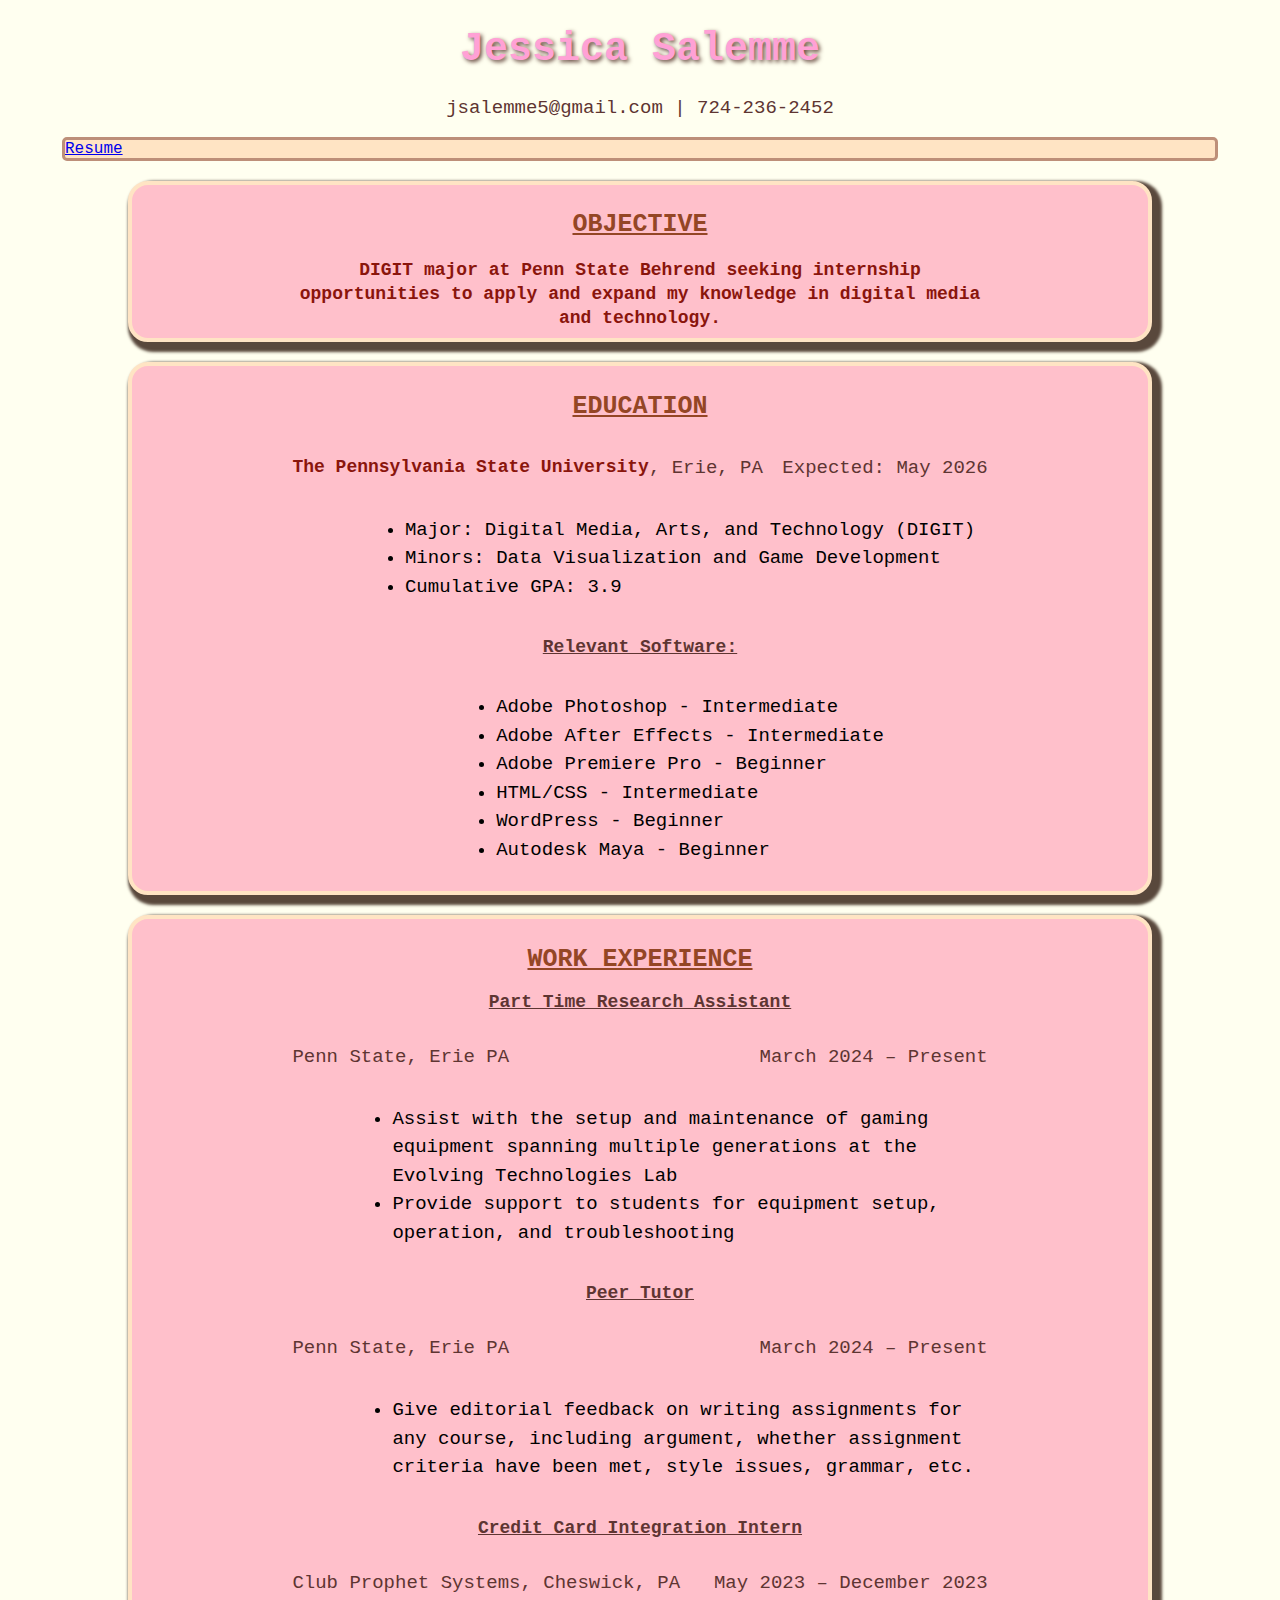
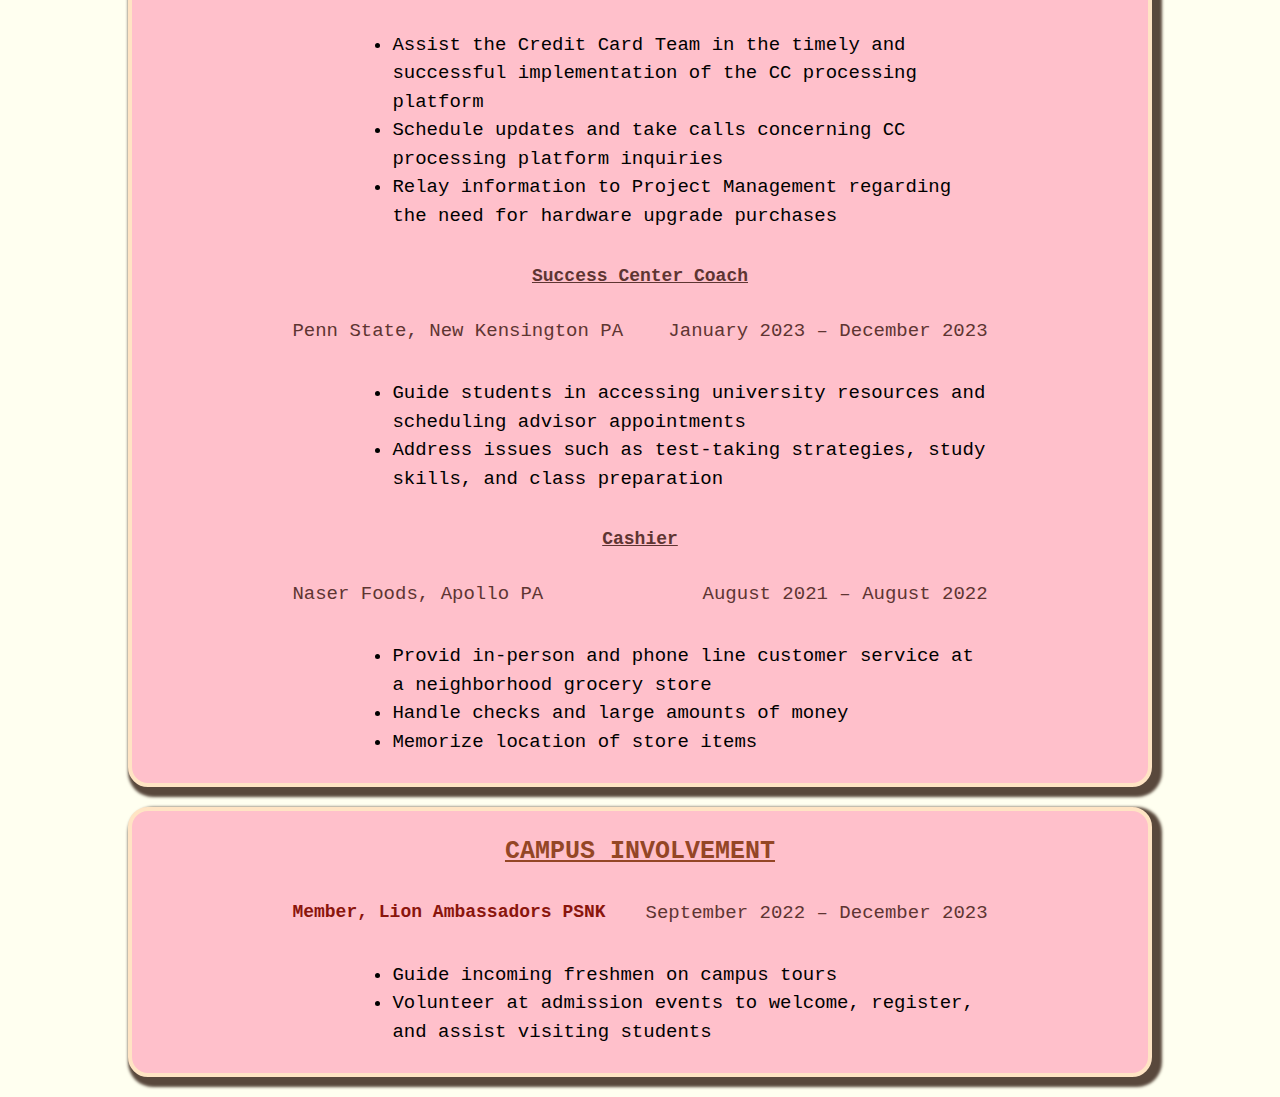
<file: docs/resume.html>
<!DOCTYPE html>
<html>
    <head>
        <!--set title-->
        <title>Resume</title>
        <meta charset="UTF-8" />
        <meta name="viewport" content="width=device-width, initial-scale=1.0" />
        <link rel="stylesheet" type="text/css" href="style.css" />
    </head>
    <body>
        <!--        set page title-->
        <div>
            <h1>Jessica Salemme</h1>
        </div>
        <p>jsalemme5@gmail.com | 724-236-2452 </p>
        <!--        nav bar-->
<!--        <nav class="navBar">
            <a href="index.html">Home</a> | <a href="about.html">About</a> | <a href="resume.html"
                >Resume</a>
        </nav>-->
        <nav class="navBar">
             <a href="resume.html"
                >Resume</a>
        </nav>
        
        <!--objective section-->
        <section class="roundBorders" id="fadeIn">
            <div class="fadeIn">
                <h2 class="heading">OBJECTIVE</h2>
                <p class="boldInline">DIGIT major at Penn State Behrend seeking internship opportunities
                    to apply and expand my knowledge in digital media and technology.</p>
            </div>
        </section>
        <!--education section-->
        <section class="roundBorders" id="fadeIn2">
            <div>
                <h2 class="heading">EDUCATION</h2>
                <p class="boldLeft">The Pennsylvania State University</p>
                <p class="left">, Erie, PA</p>
                <p class="right">Expected: May 2026 </p>
<ul>                <li> Major: Digital Media, Arts, and Technology (DIGIT) </li>
    <li> Minors:  Data Visualization and Game Development</li>
                <li> Cumulative GPA: 3.9</li></ul>
                <p class="jobTitle">Relevant Software: </p>
                <ul>
                    <li>Adobe Photoshop - Intermediate </li>
                    <li>Adobe After Effects - Intermediate</li>
                    <li>Adobe Premiere Pro - Beginner</li>
                    <li>HTML/CSS - Intermediate</li>
                    <li>WordPress - Beginner </li>
                    <li>Autodesk Maya - Beginner </li>
                </ul>
            </div>
        </section>
        <!--work experience section-->
        <section class="pinkBorders" id="fadeIn3">
            <div>
                <h2 class="heading">WORK EXPERIENCE</h2>
                <!--ETL-->
                <p class="jobTitle">Part Time Research Assistant</p>
                <p class="left">Penn State, Erie PA</p>
                <p class="right">March 2024 – Present</p>
                <ul>
                    <li> Assist with the setup and maintenance of gaming equipment spanning multiple generations at the Evolving Technologies Lab  </li>
                    <li>Provide support to students for equipment setup, operation, and troubleshooting</li>
                </ul>
                <!--peer tutoring-->
                <p class="jobTitle">Peer Tutor</p>
                <p class="left">Penn State, Erie PA</p>
                <p class="right">March 2024 – Present</p>
                <ul>
                    <li> Give editorial feedback on writing assignments for any course, including
                        argument, whether assignment criteria have been met, style issues, grammar,
                        etc. </li>
                </ul>
                <!--club prophet-->
                <p class="jobTitle">Credit Card Integration Intern</p>
                <p class="left">Club Prophet Systems, Cheswick, PA</p>
                <p class="right">May 2023 – December 2023</p>
                <ul>
                    <li>Assist the Credit Card Team in the timely and successful implementation of
                        the CC processing platform </li>
                    <li>Schedule updates and take calls concerning CC processing
                        platform inquiries</li>
                    <li>Relay information to Project Management regarding the need for hardware
                        upgrade purchases</li>
                </ul>
                <!--success center coach-->
                <p class="jobTitle">Success Center Coach </p>
                <p class="left">Penn State, New Kensington PA</p>
                <p class="right">January 2023 – December 2023 </p>
                <ul>
                    <li>Guide students in accessing university resources and scheduling advisor
                        appointments </li>
                    <li>Address issues such as test-taking strategies, study skills, and class
                        preparation</li>
                </ul>
                <!--Naser's-->
                <p class="jobTitle">Cashier </p>
                <p class="left">Naser Foods, Apollo PA</p>
                <p class="right">August 2021 – August 2022 </p>
                <ul>
                    <li>Provid in-person and phone line customer service at a neighborhood grocery
                        store </li>
                    <li>Handle checks and large amounts of money</li>
                    <li>Memorize location of store items </li>
                </ul>
            </div>
        </section>
        <!--campus involvement section-->
        <section class="roundBorders" id="fadeIn4">
            <div>
                <h2 class="heading">CAMPUS INVOLVEMENT</h2>
                <p class="boldLeft">Member, Lion Ambassadors PSNK</p>
                <p class="right">September 2022 – December 2023 </p>
                <ul>
                    <li>Guide incoming freshmen on campus tours </li>
                    <li>Volunteer at admission events to welcome, register, and assist visiting
                        students</li>
                </ul>
            </div>
        </section>
    </body>
</html>
</file>
<file: docs/style.css>
/*General styling for all pages:*/

/*background*/
body {
    background: Ivory
}


/*nav bar*/
nav {
    background-color: Bisque;
    font-family: "Courier New", monospace;
    width: 1150px;
    margin: 0 auto;

    /*    nav bar border*/
    border-radius: 5px;
    border-color: #bd8f79;
    border-style: solid;
    border-width: 3.5px;


    /*    space below bar*/
    margin-bottom: 20px;

}


/*default text , centered*/
p {
    text-align: center;
    line-height: 1em;
    font-family: "Courier New", monospace;
    color: #5e3532;
    font-size: 19px;

}



/*page headings*/
h1 {
    color: #ffa1d5;
    font-family: "Courier New";
    text-align: center;
    font-size: 40px;
    text-shadow: 2px 2px 4px #63463c;
}
/*secondary headings*/
h2 {
    font-family: "Courier New", monospace;
}


/*bullet lists, align bullets if possible*/
ul {
    font-family: "Courier New", monospace;
    display: flex;
    flex-direction: column;
    font-size: 19px;
    text-align: left;
  display: inline-block;
    line-height: 1.5em;
/*    indent BPs*/
      padding-left: 100px;


}

/*numbered lists*/
ol {
    font-family: "Courier New", monospace;
    display: flex;
    flex-direction: column;
    font-size: 19px;
    text-align: left;
  display: inline-block;
    line-height: 1.8em;
/*    indent BPs*/
      padding-left: 100px;


}




/*rounded, pink borders that centers text*/
section.roundBorders {
    background-color: pink;
    line-height: 1.5em;
    padding-left: 10em;
    padding-right: 10em;
    padding-bottom: 0.5em;
    padding-top: 0.5em;

    text-align: center;

    /*    border*/
    border-radius: 20px;
    border-color: Bisque;
    border-style: solid;
    border-width: 4px;

    /*    adds box shadow*/
    box-shadow: 5px 5px 3px 5px #59483c;

    /*  centers and reduces section width */
    width: 55%;
    margin: 0 auto;

    /*    space between sections*/
    margin-bottom: 20px;
}

/*rounded, pink borders, text aligned left*/
section.pinkBorders {
    background-color: pink;
    line-height: 1.5em;
    padding-left: 10em;
    padding-right: 10em;
    padding-bottom: 0.5em;
    padding-top: 0.5em;

    text-align: left;

    /*    border*/
    border-radius: 20px;
    border-color: Bisque;
    border-style: solid;
    border-width: 4px;

    /*    adds box shadow*/
    box-shadow: 5px 5px 3px 5px #59483c;

    /*  centers and reduces section width */
    width: 55%;
    margin: 0 auto;

    /*    space between sections*/
    margin-bottom: 20px;
}


/*rounded, blue borders with shadows*/
.blueBorders {
    background-color: #85dcff;
    line-height: 1.5em;
    padding-left: 10em;
    padding-right: 10em;
    padding-bottom: 0.5em;
    padding-top: 0.5em;

    text-align: center;

    /*    border*/
    border-radius: 20px;
    border-color: Bisque;
    border-style: solid;
    border-width: 4px;

    /*    adds box shadow*/
    box-shadow: 5px 5px 3px 5px #59483c;

    /*  centers and reduces section width */
    width: 35%;
    margin: 0 auto;

    /*    space between sections*/
    margin-bottom: 20px;
    margin-top: 40px;
}


/*used for corpus analysis*/
/*wide, rounded, blue borders with shadows*/
.wideBlueBorders {
    background-color: #85dcff;
    line-height: 1.5em;
    padding-left: 1.5em;
    padding-right: 1.5em;
    padding-bottom: 0.5em;
    padding-top: 0.5em;

    text-align: center;

    /*    border*/
    border-radius: 20px;
    border-color: Bisque;
    border-style: solid;
    border-width: 4px;

    /*    adds box shadow*/
    box-shadow: 5px 5px 3px 5px #59483c;

    /*  centers and reduces section width */
    width: 95%;
    margin: 0 auto;

    /*    space between sections*/
    margin-bottom: 20px;
    margin-top: 40px;
}

/*wide, rounded, blue borders with shadows*/
.widePinkBorders {
    background-color: pink;
    line-height: 1.5em;
    padding-left: 1.5em;
    padding-right: 1.5em;
    padding-bottom: 0.5em;
    padding-top: 0.5em;

    text-align: center;

    /*    border*/
    border-radius: 20px;
    border-color: Bisque;
    border-style: solid;
    border-width: 4px;

    /*    adds box shadow*/
    box-shadow: 5px 5px 3px 5px #59483c;

    /*  centers and reduces section width */
    width: 95%;
    margin: 0 auto;

    /*    space between sections*/
    margin-bottom: 20px;
    margin-top: 40px;
}




/*FADE INS with subsequent delays*/
/*fade in 1*/
#fadeIn {
    animation: fadeIn 1.5s;
}
@keyframes fadeIn {
  0% { opacity: 0; }
  100% { opacity: 1; }
}
/*fade in 2*/
#fadeIn2 {
    animation: fadeIn 2s;
}
@keyframes fadeIn2 {
  0% { opacity: 0; }
  100% { opacity: 1; }
}
/*fade in 3*/
#fadeIn3 {
    animation: fadeIn 2.5s;
}
@keyframes fadeIn3 {
  0% { opacity: 0; }
  100% { opacity: 1; }
}
/*fade in 4*/
#fadeIn4 {
    animation: fadeIn 3s;
}
@keyframes fadeIn4 {
  0% { opacity: 0; }
  100% { opacity: 1; }
}

/*ABOUT ME page styling*/
/*polaroid image effect for portrait - about me page*/
figure.polaroid {
    width: 300px;
    padding: 10px 10px 20px 10px;
    border: 1px solid #BFBFBF;
    background-color: white;
    box-shadow: 10px 10px 5px #aaaaaa;

    /*tilt*/
    transform: rotate(7deg);

    /*    center and space down*/
    margin: 0 auto;
    margin-top: 50px;
}


/*for home and about me pages*/
#introBlurb {
    font-weight: bold;
    font-size: 20px;
}


/*INDEX/HOME page styling*/

.gallery {
    width: 50%;
    display: flex;
    margin: 0 auto;

}

.imageFormat {
    width: 100%;

}

/*reformat photoshop images later*/
.imageFormatPS {

}

.galleryFlex {
    display: flex;
    flex-direction: row;
    

}

/*fig caption styling*/
figcaption {
    font-size: 20px;
    text-align: center;
    line-height: 2em;
    font-family: "Courier New";
    font-weight: bold;
    color: #5e3532;

}

/*home text styling*/
.galleryCaption {
    font-size: 20px;
    text-align: center;
    font-family: "Courier New";
    font-weight: bold;
    color: #5e3532;
}

/*project descriptions*/
.projectBlurb {
    text-align: center;
    line-height: 1em;
    font-family: "Courier New", monospace;
    color: #5e3532;
    font-size: 21px;
    font-weight: bold;
}

/*RESUME PAGE syling*/
/*sets size, color, and underlines text of headings*/
h2.heading {
    text-align: center;
    font-size: 25px;
    text-decoration: underline;
    color: #944625;
}

/*bold inline text*/
p.boldInline {
    display: inline;
    font-weight: bold;
    color: #8a150c;
    font-size: 18px; 

}

/*bold text*/
.bold {
    font-weight: bold;
    color: #8a150c;
    font-size: 18px; 

}

/*bold, left aligned text*/
p.boldLeft {
 float:left;
    font-weight: bold;
    color: #8a150c;
    font-size: 18px; 

}

/*to have text left and right aligned on the same line
*/p.left {
 float:left;


}

p.right {
 float:right;
 
}

/*formats job titles*/
p.jobTitle {
    font-weight: bold;
    font-size: 18px;
        text-decoration: underline;

}

/*ESSAY PAGE styling*/
.paragraph {
    text-align: center;
    line-height: 1em;
    font-family: "Courier New", monospace;
    color: #5e3532;
    font-size: 19px;
    font-weight: bold;
    
   
}.paragraphInline {
    display: inline;
    text-align: center;
    line-height: 1em;
    font-family: "Courier New", monospace;
    color: #5e3532;
    font-size: 19px;
    font-weight: bold;
    
   
}
</file>
